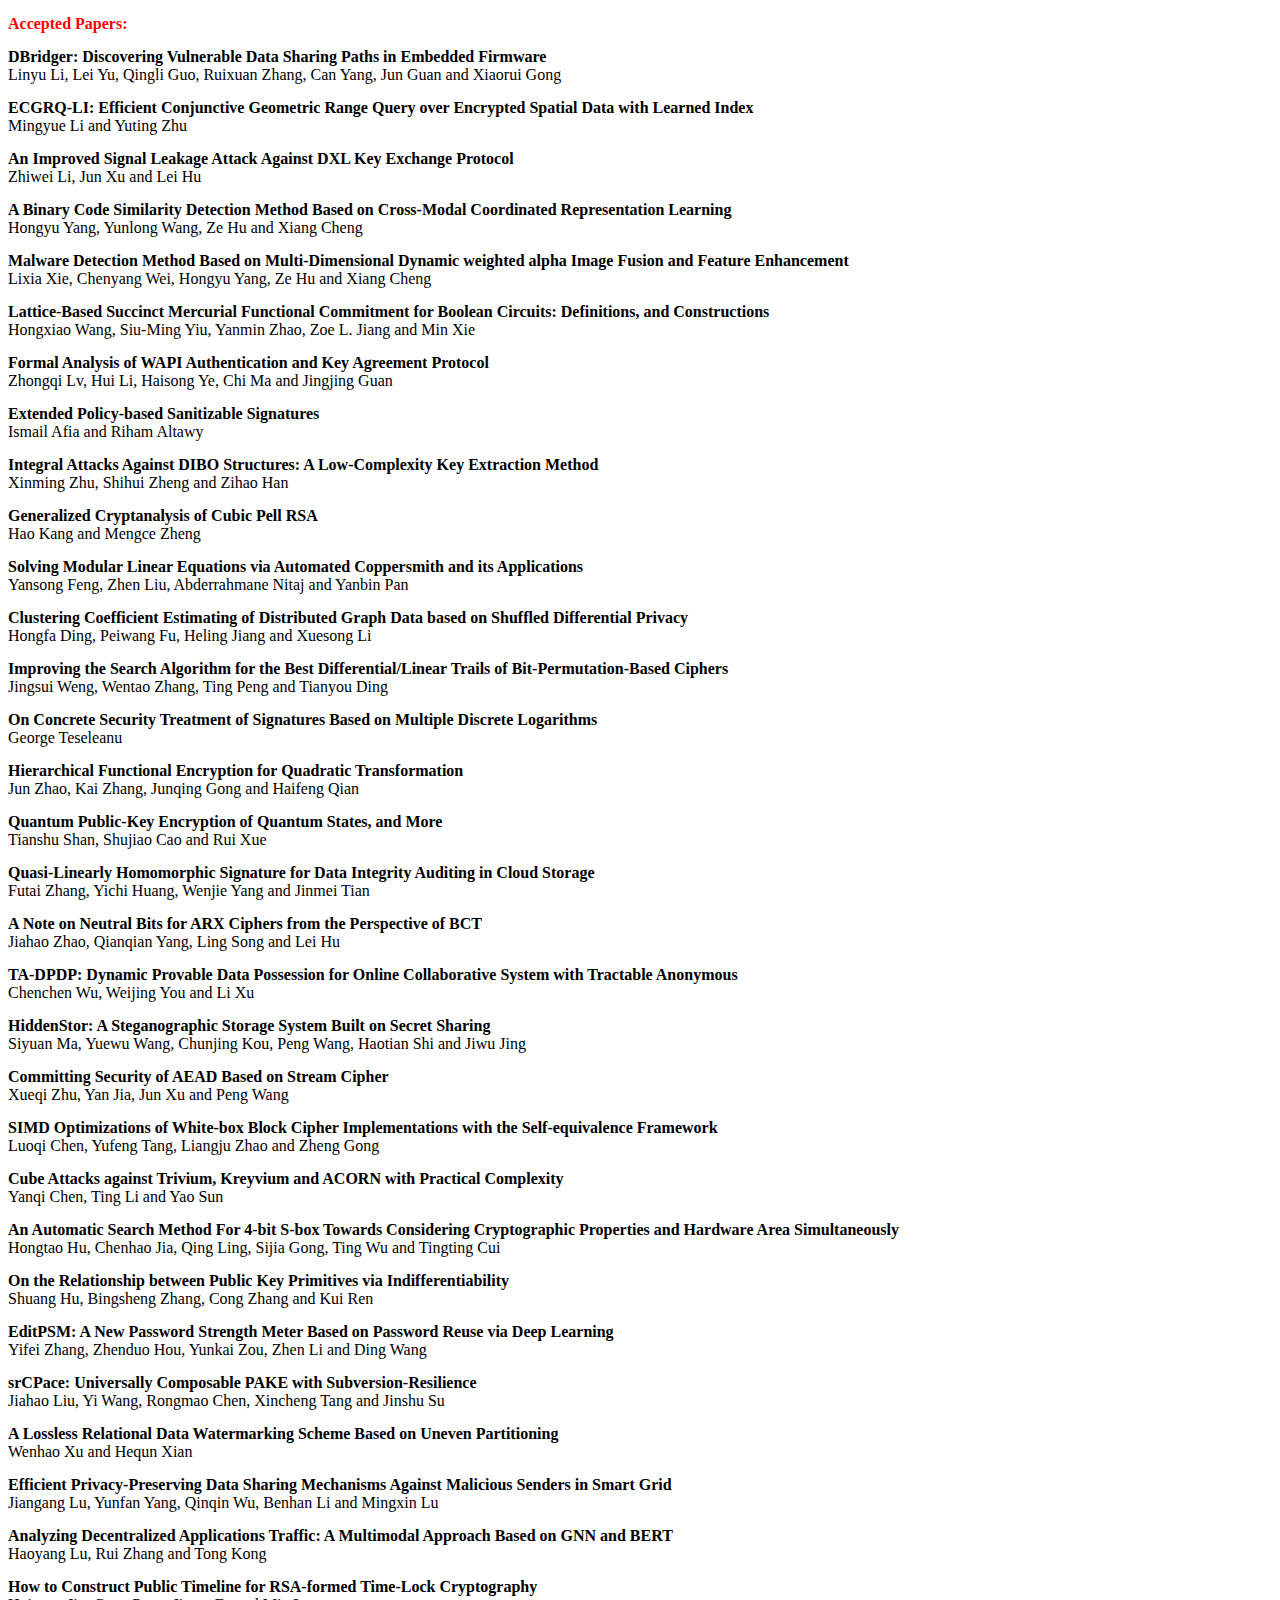
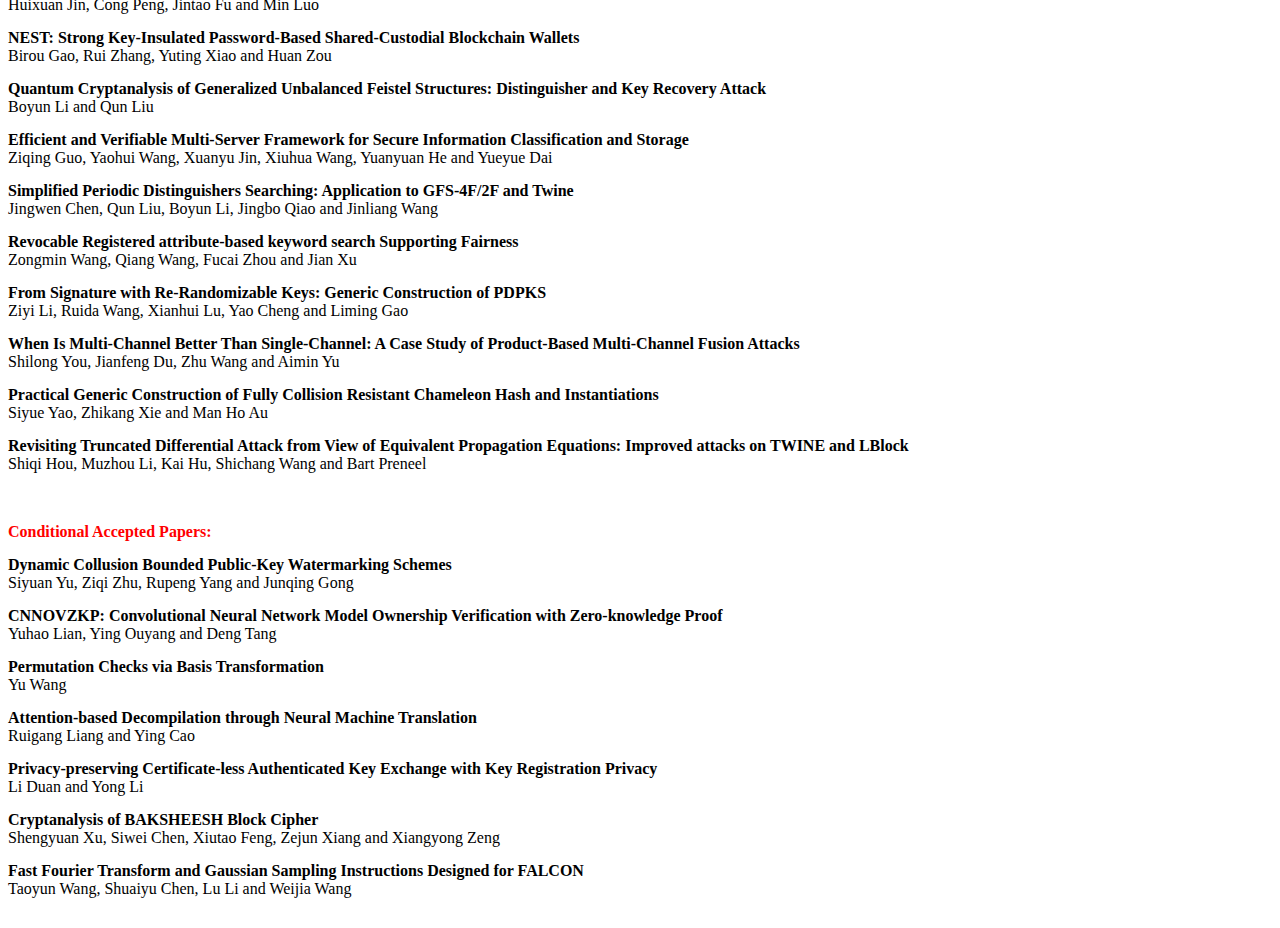
<file: acceptedPaper.html>
<!DOCTYPE html>
<html>
	<head>
		<meta charset="utf-8">
		<title>accepted paper</title>
		<style>
			.paperTitle{
				 font-weight: bold;
				 margin-top: 15px;
				 
			}
			.paperTop{
				margin-top: 50px;
			}
			
			body{
				margin-bottom: 30px;
			}
			div{
				font-size: 16px;
				-webkit-text-size-adjust: none;
			}
		</style>
	</head>
	<body >	
		<p hidden="hidden"><strong>The conference proceeding can be download at</strong> 
					<a href="https://link.springer.com/book/10.1007/978-3-031-20917-8." target="_blank" style="color: rgb(85, 0, 255);">
					https://link.springer.com/book/10.1007/978-3-031-20917-8.
				</a>
			    </p>
		<div class="paperTitle " style="color:red ">Accepted Papers:</div>
<div class="paperTitle">DBridger: Discovering Vulnerable Data Sharing Paths in Embedded Firmware</div>
<div>Linyu Li, Lei Yu, Qingli Guo, Ruixuan Zhang, Can Yang, Jun Guan and Xiaorui Gong</div>

<div class="paperTitle">ECGRQ-LI: Efficient Conjunctive Geometric Range Query over Encrypted Spatial Data with Learned Index</div>
<div>Mingyue Li and Yuting Zhu</div>

<div class="paperTitle">An Improved Signal Leakage Attack Against DXL Key Exchange Protocol</div>
<div>Zhiwei Li, Jun Xu and Lei Hu</div>

<div class="paperTitle">A Binary Code Similarity Detection Method Based on Cross-Modal Coordinated Representation Learning</div>
<div>Hongyu Yang, Yunlong Wang, Ze Hu and Xiang Cheng</div>

<div class="paperTitle">Malware Detection Method Based on Multi-Dimensional Dynamic weighted alpha Image Fusion and Feature Enhancement</div>
<div>Lixia Xie, Chenyang Wei, Hongyu Yang, Ze Hu and Xiang Cheng</div>

<div class="paperTitle">Lattice-Based Succinct Mercurial Functional Commitment for Boolean Circuits: Definitions, and Constructions</div>
<div>Hongxiao Wang, Siu-Ming Yiu, Yanmin Zhao, Zoe L. Jiang and Min Xie</div>

<div class="paperTitle">Formal Analysis of WAPI Authentication and Key Agreement Protocol</div>
<div>Zhongqi Lv, Hui Li, Haisong Ye, Chi Ma and Jingjing Guan</div>

<div class="paperTitle">Extended Policy-based Sanitizable Signatures</div>
<div>Ismail Afia and Riham Altawy</div>

<div class="paperTitle">Integral Attacks Against DIBO Structures: A Low-Complexity Key Extraction Method</div>
<div>Xinming Zhu, Shihui Zheng and Zihao Han</div>

<div class="paperTitle">Generalized Cryptanalysis of Cubic Pell RSA</div>
<div>Hao Kang and Mengce Zheng</div>

<div class="paperTitle">Solving Modular Linear Equations via Automated Coppersmith and its Applications</div>
<div>Yansong Feng, Zhen Liu, Abderrahmane Nitaj and Yanbin Pan</div>

<div class="paperTitle">Clustering Coefficient Estimating of Distributed Graph Data based on Shuffled Differential Privacy</div>
<div>Hongfa Ding, Peiwang Fu, Heling Jiang and Xuesong Li</div>

<div class="paperTitle">Improving the Search Algorithm for the Best Differential/Linear Trails of Bit-Permutation-Based Ciphers</div>
<div>Jingsui Weng, Wentao Zhang, Ting Peng and Tianyou Ding</div>

<div class="paperTitle">On Concrete Security Treatment of Signatures Based on Multiple Discrete Logarithms</div>
<div>George Teseleanu</div>

<div class="paperTitle">Hierarchical Functional Encryption for Quadratic Transformation</div>
<div>Jun Zhao, Kai Zhang, Junqing Gong and Haifeng Qian</div>

<div class="paperTitle">Quantum Public-Key Encryption of Quantum States, and More</div>
<div>Tianshu Shan, Shujiao Cao and Rui Xue</div>

<div class="paperTitle">Quasi-Linearly Homomorphic Signature for Data Integrity Auditing in Cloud Storage</div>
<div>Futai Zhang, Yichi Huang, Wenjie Yang and Jinmei Tian</div>

<div class="paperTitle">A Note on Neutral Bits for ARX Ciphers from the Perspective of BCT</div>
<div>Jiahao Zhao, Qianqian Yang, Ling Song and Lei Hu</div>

<div class="paperTitle">TA-DPDP: Dynamic Provable Data Possession for Online Collaborative System with Tractable Anonymous</div>
<div>Chenchen Wu, Weijing You and Li Xu</div>

<div class="paperTitle">HiddenStor: A Steganographic Storage System Built on Secret Sharing</div>
<div>Siyuan Ma, Yuewu Wang, Chunjing Kou, Peng Wang, Haotian Shi and Jiwu Jing</div>

<div class="paperTitle">Committing Security of AEAD Based on Stream Cipher</div>
<div>Xueqi Zhu, Yan Jia, Jun Xu and Peng Wang</div>

<div class="paperTitle">SIMD Optimizations of White-box Block Cipher Implementations with the Self-equivalence Framework</div>
<div>Luoqi Chen, Yufeng Tang, Liangju Zhao and Zheng Gong</div>

<div class="paperTitle">Cube Attacks against Trivium, Kreyvium and ACORN with Practical Complexity</div>
<div>Yanqi Chen, Ting Li and Yao Sun</div>

<div class="paperTitle">An Automatic Search Method For 4-bit S-box Towards Considering Cryptographic Properties and Hardware Area Simultaneously</div>
<div>Hongtao Hu, Chenhao Jia, Qing Ling, Sijia Gong, Ting Wu and Tingting Cui</div>

<div class="paperTitle">On the Relationship between Public Key Primitives via Indifferentiability</div>
<div>Shuang Hu, Bingsheng Zhang, Cong Zhang and Kui Ren</div>

<div class="paperTitle">EditPSM: A New Password Strength Meter Based on Password Reuse via Deep Learning</div>
<div>Yifei Zhang, Zhenduo Hou, Yunkai Zou, Zhen Li and Ding Wang</div>

<div class="paperTitle">srCPace: Universally Composable PAKE with  Subversion-Resilience</div>
<div>Jiahao Liu, Yi Wang, Rongmao Chen, Xincheng Tang and Jinshu Su</div>

<div class="paperTitle">A Lossless Relational Data Watermarking  Scheme Based on Uneven Partitioning</div>
<div>Wenhao Xu and Hequn Xian</div>

<div class="paperTitle">Efficient Privacy-Preserving Data Sharing Mechanisms Against Malicious Senders in Smart Grid</div>
<div>Jiangang Lu, Yunfan Yang, Qinqin Wu, Benhan Li and Mingxin Lu</div>

<div class="paperTitle">Analyzing Decentralized Applications Traffic: A Multimodal Approach Based on GNN and BERT</div>
<div>Haoyang Lu, Rui Zhang and Tong Kong</div>

<div class="paperTitle">How to Construct Public Timeline for RSA-formed Time-Lock Cryptography</div>
<div>Huixuan Jin, Cong Peng, Jintao Fu and Min Luo</div>

<div class="paperTitle">NEST: Strong Key-Insulated Password-Based Shared-Custodial Blockchain Wallets</div>
<div>Birou Gao, Rui Zhang, Yuting Xiao and Huan Zou</div>

<div class="paperTitle">Quantum Cryptanalysis of Generalized Unbalanced Feistel Structures: Distinguisher and Key Recovery Attack</div>
<div>Boyun Li and Qun Liu</div>

<div class="paperTitle">Efficient and Verifiable Multi-Server Framework for Secure Information Classification and Storage</div>
<div>Ziqing Guo, Yaohui Wang, Xuanyu Jin, Xiuhua Wang, Yuanyuan He and Yueyue Dai</div>

<div class="paperTitle">Simplified Periodic Distinguishers Searching: Application to GFS-4F/2F and Twine</div>
<div>Jingwen Chen, Qun Liu, Boyun Li, Jingbo Qiao and Jinliang Wang</div>

<div class="paperTitle">Revocable Registered attribute-based keyword search Supporting Fairness</div>
<div>Zongmin Wang, Qiang Wang, Fucai Zhou and Jian Xu</div>

<div class="paperTitle">From Signature with Re-Randomizable Keys: Generic Construction of PDPKS</div>
<div>Ziyi Li, Ruida Wang, Xianhui Lu, Yao Cheng and Liming Gao</div>

<div class="paperTitle">When Is Multi-Channel Better Than Single-Channel: A Case Study of Product-Based Multi-Channel Fusion Attacks</div>
<div>Shilong You, Jianfeng Du, Zhu Wang and Aimin Yu</div>

<div class="paperTitle">Practical Generic Construction of Fully Collision Resistant Chameleon Hash and Instantiations</div>
<div>Siyue Yao, Zhikang Xie and Man Ho Au</div>

<div class="paperTitle">Revisiting Truncated Differential Attack from View of Equivalent Propagation Equations: Improved attacks on TWINE and LBlock</div>
<div>Shiqi Hou, Muzhou Li, Kai Hu, Shichang Wang and Bart Preneel</div>




<div class="paperTitle paperTop" style="color:red ">Conditional Accepted Papers:</div>

<div class="paperTitle">Dynamic Collusion Bounded Public-Key Watermarking Schemes</div>
<div>Siyuan Yu, Ziqi Zhu, Rupeng Yang and Junqing Gong</div>

<div class="paperTitle">CNNOVZKP: Convolutional Neural Network Model Ownership Verification with Zero-knowledge Proof</div>
<div>Yuhao Lian, Ying Ouyang and Deng Tang</div>

<div class="paperTitle">Permutation Checks via Basis Transformation</div>
<div>Yu Wang</div>

<div class="paperTitle">Attention-based Decompilation through Neural Machine Translation</div>
<div>Ruigang Liang and Ying Cao</div>

<div class="paperTitle">Privacy-preserving Certificate-less Authenticated Key Exchange with Key Registration Privacy</div>
<div>Li Duan and Yong Li</div>

<div class="paperTitle">Cryptanalysis of BAKSHEESH Block Cipher</div>
<div>Shengyuan Xu, Siwei Chen, Xiutao Feng, Zejun Xiang and Xiangyong Zeng</div>

<div class="paperTitle">Fast Fourier Transform and Gaussian Sampling Instructions Designed for FALCON</div>
<div>Taoyun Wang, Shuaiyu Chen, Lu Li and Weijia Wang</div>


				


	</body>
</html>
</file>
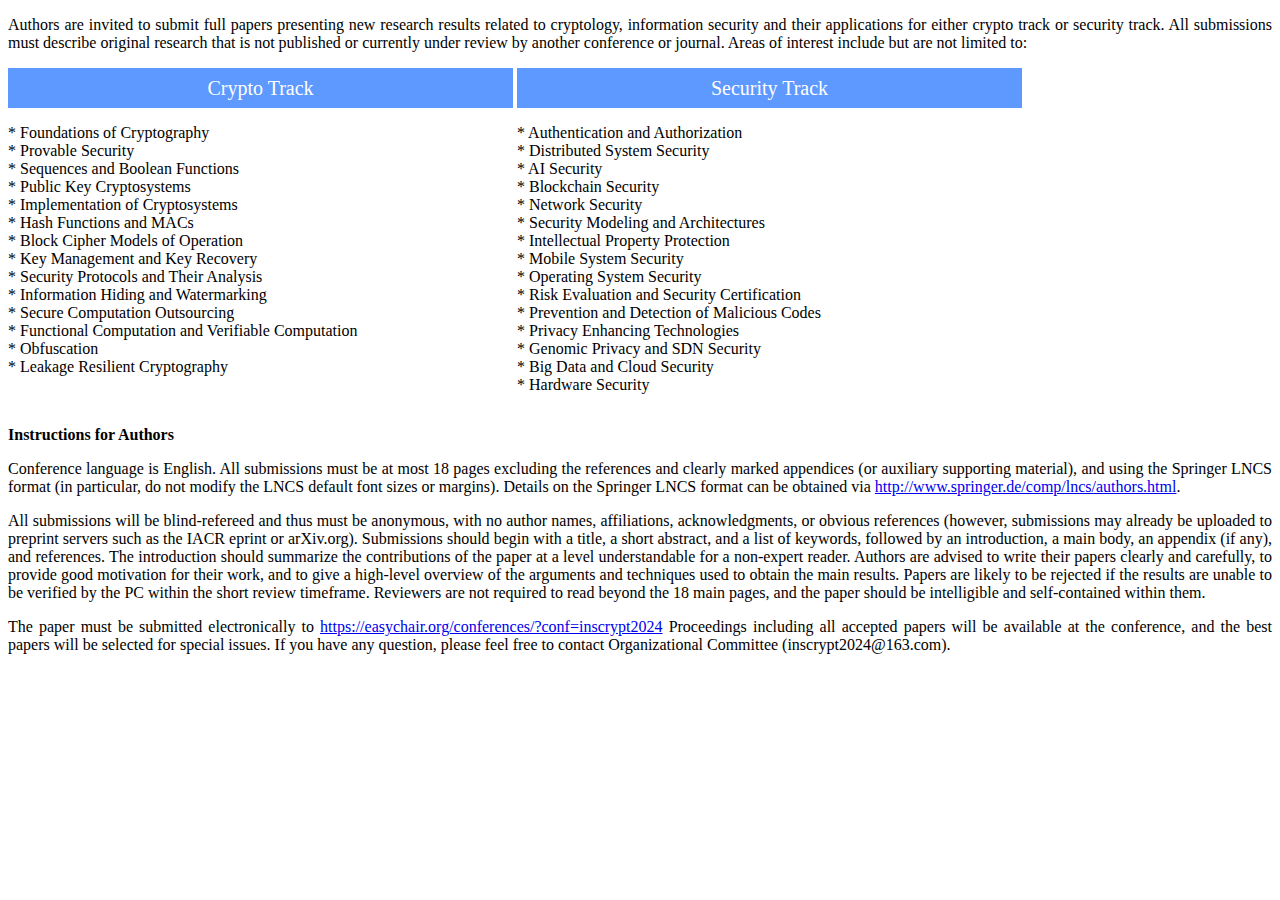
<file: callForPaper.html>
<!DOCTYPE html>
<html>
	<head>
		<meta charset="utf-8">
		<meta http-equiv="Content-Type" content="text/html; charset=UTF-8">
		<meta http-equiv="X-UA-Compatible" content="IE=8">
		<meta http-equiv="Expires" content="0">
		<meta http-equiv="Pragma" content="no-cache">
		<meta http-equiv="Cache-control" content="no-cache">
		<meta http-equiv="Cache" content="no-cache">
		<style>
			table {
				width: 100%;
				text-align: center;
			}
			
			table,  td {
				border: 1px solid black;
			}
			p{
				text-align: justify;
				text-justify: inter-ideograph;
			}
			.biaoti{
				width: 505px;
				height: 40px;
				background-color: rgba(0, 94, 255, 0.637);
				text-align: center;
				font-size: 20px;
				color: white;	
				line-height:40px
			}
		</style>
	</head>
	<body >
	<p>Authors are invited to submit full papers presenting new research results related to cryptology, 
		information security and their applications for either crypto track or security track. 
		All submissions must describe original research that is not published or currently
		 under review by another conference or journal. Areas of interest include but are not limited to:</p>
	<div>
		<div  style="display:inline-block ">
			<div class="biaoti" >Crypto Track</div>
			<p>
				* Foundations of Cryptography<br />
				* Provable Security<br />
				* Sequences and Boolean Functions<br />
				* Public Key Cryptosystems<br />
				* Implementation of Cryptosystems<br />
				* Hash Functions and MACs<br />
				* Block Cipher Models of Operation<br />
				* Key Management and Key Recovery<br />
				* Security Protocols and Their Analysis<br />
				* Information Hiding and Watermarking<br />
				* Secure Computation Outsourcing<br />
				* Functional Computation and Verifiable Computation<br />
				* Obfuscation<br />
				* Leakage Resilient Cryptography<br />
				<br/>
			</p>
		</div>
		<div  style="display:inline-block ">
			<div class="biaoti" >Security Track</div>
			<p >
				* Authentication and Authorization<br />
				* Distributed System Security<br />
				* AI Security<br />
				* Blockchain Security<br />
				* Network Security<br />
				* Security Modeling and Architectures<br />
				* Intellectual Property Protection<br />
				* Mobile System Security<br />
				* Operating System Security<br />
				* Risk Evaluation and Security Certification<br />
				* Prevention and Detection of Malicious Codes<br />
				* Privacy Enhancing Technologies<br />
				* Genomic Privacy and SDN Security<br />
				* Big Data and Cloud Security<br />
				* Hardware Security<br />
			</p>		
		</div>
	</div>

	
	<p><strong>Instructions for Authors</strong> </p>

	<p>
		Conference language is English. All submissions must be at most 18 pages excluding the references and clearly marked appendices (or auxiliary supporting material), 
		and using the Springer LNCS format (in particular, do not modify the LNCS default font sizes or margins). Details on the Springer LNCS format can be obtained via
		<a href="http://www.springer.de/comp/lncs/authors.html" target="_blank">http://www.springer.de/comp/lncs/authors.html</a>.
	</p>
	<p>
		All submissions will be blind-refereed and thus must be anonymous, with no author names, affiliations, acknowledgments, or obvious references (however, submissions may already be uploaded to preprint servers such as the IACR eprint or arXiv.org). 
		Submissions should begin with a title, a short abstract, and a list of keywords, followed by an introduction, a main body, an appendix (if any), and references. The introduction should summarize the contributions of the paper at a level understandable for a non-expert reader. 
		Authors are advised to write their papers clearly and carefully, to provide good motivation for their work, and to give a high-level overview of the arguments and techniques used to obtain the main results. 
		Papers are likely to be rejected if the results are unable to be verified by the PC within the short review timeframe. Reviewers are not required to read beyond the 18 main pages, and the paper should be intelligible and self-contained within them.
	</p>
<!-- 	<p><a href="https://easychair.org/conferences/?conf=inscrypt2023" target="_blank">https://easychair.org/conferences/?conf=inscrypt2023</a></p> -->
	
	<p>
		The paper must be submitted electronically to <a href="https://easychair.org/conferences/?conf=inscrypt2024" target="_blank">https://easychair.org/conferences/?conf=inscrypt2024</a>
		Proceedings including all accepted papers will be available at the conference, and the best papers will be selected for special issues. 
		If you have any question, please feel free to contact Organizational Committee (inscrypt2024@163.com).
	</p>	
	</body>
</html>
</file>
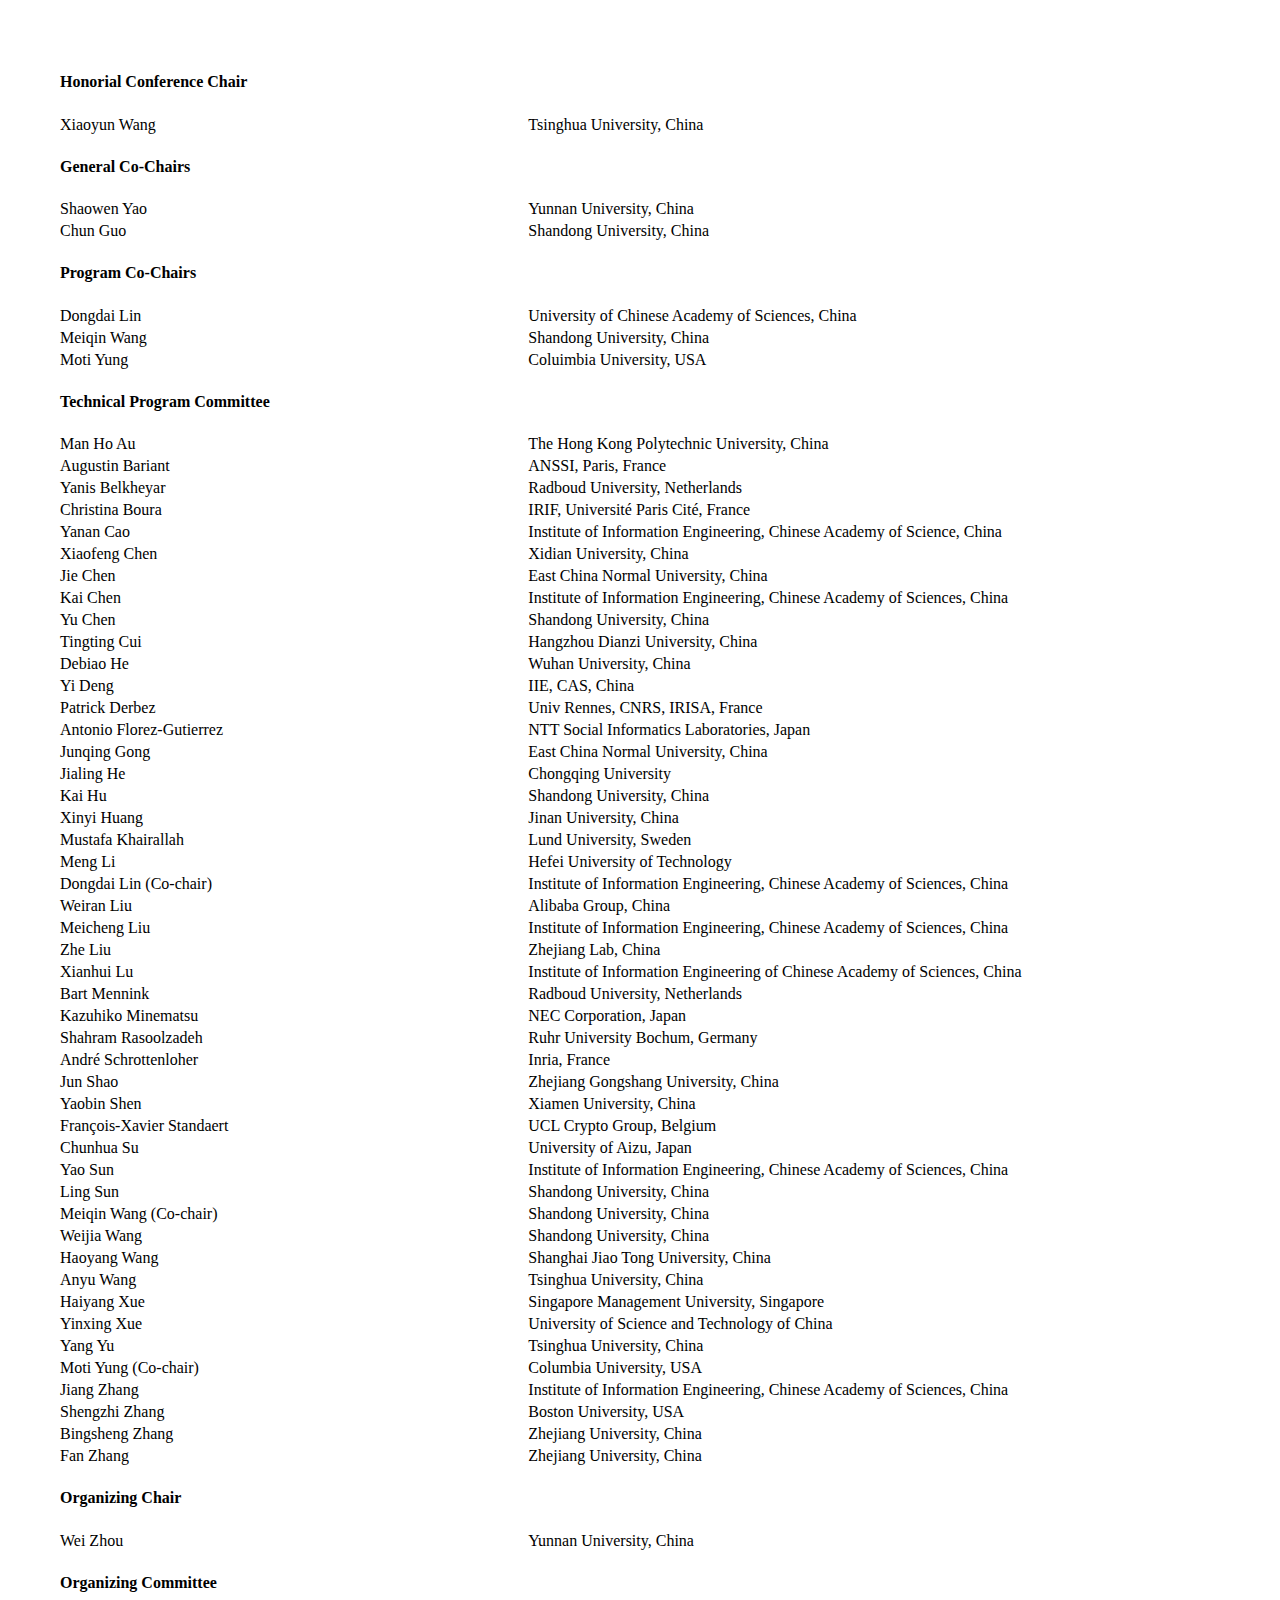
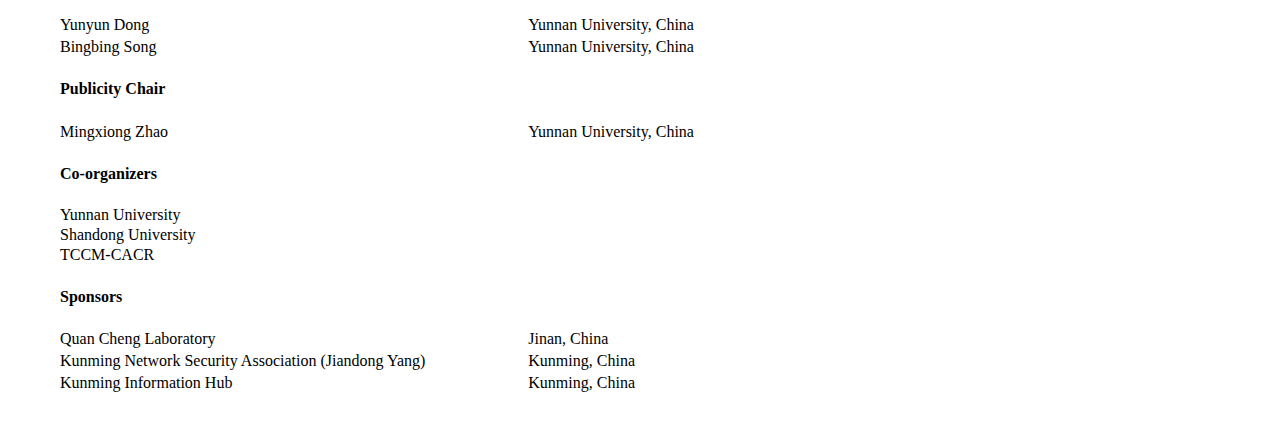
<file: committees.html>
<!DOCTYPE html>
<html>
	<head>
		<meta charset="utf-8">
		<meta http-equiv="Content-Type" content="text/html; charset=UTF-8">
		<meta http-equiv="X-UA-Compatible" content="IE=8">
		<meta http-equiv="Expires" content="0">
		<meta http-equiv="Pragma" content="no-cache">
		<meta http-equiv="Cache-control" content="no-cache">
		<meta http-equiv="Cache" content="no-cache">
		<style>
/* 			table {
				width: 100%;
				text-align: center;
			}

			table,
			td {
				border: 1px solid black;
			} */
			.tdName{
				padding: 0 100px 0 0;
			}
			table{
				margin: 50px auto 30px 50px;
			}
		</style>
	</head>
	<body  >

		<table>
			<tbody>
<!-- 				<tr>
					<td class = 'tdName'  colspan="2">
						<h4 colspan="2">Honorary Chair</h4>
					</td>
				</tr> -->

<!-- 				<tr>
					<td class = 'tdName'>Dongdai Lin</td>
					<td class = 'tdUniversity'>University of Chinese Academy of Sciences, China</td>
				</tr>
				<tr>
					<td class = 'tdName'>Guojin Ma</td>
					<td class = 'tdUniversity'>Hangzhou Dianzi University</td>
				</tr> -->
                  		                   
				<tr>
					<td class = 'tdName'  colspan="2">
						<h4 colspan="2">Honorial Conference Chair</h4>
					</td>
				</tr>
				<tr>
					<td class = 'tdName'>Xiaoyun Wang</td>
					<td class = 'tdUniversity'>Tsinghua University, China</td>
				</tr>



				<tr>
					<td class = 'tdName'  colspan="2">
						<h4 colspan="2">General Co-Chairs</h4>
					</td>
				</tr>
				<tr>
					<td class = 'tdName'>Shaowen Yao</td>
					<td class = 'tdUniversity'>Yunnan University, China</td>
				</tr>
				<tr>
					<td class = 'tdName'>Chun Guo</td>
					<td class = 'tdUniversity'>Shandong University, China</td>
				</tr>
				
<!-- 				<tr>
					<td class = 'tdName'>Zhidong Zhao</td>
					<td class = 'tdUniversity'>Hangzhou Dianzi University</td>
				</tr>
				<tr>
					<td class = 'tdName'>Zhe Liu</td>
					<td class = 'tdUniversity'>Zhejiang Lab, China</td>
				</tr> -->
				

				<tr>
					<td colspan="2" class = 'tdName'>
						<h4><strong>Program Co-Chairs</strong></h4>
					</td>
				</tr>
				<tr>
					<td class = 'tdName'>Dongdai Lin</td>
					<td class = 'tdUniversity'>University of Chinese Academy of Sciences, China</td>
				</tr>
				<tr>
					<td class = 'tdName'>Meiqin Wang</td>
					<td class = 'tdUniversity'>Shandong University, China</td>
				</tr>
				<tr>
					<td class = 'tdName'>Moti Yung</td>
					<td class = 'tdUniversity'>Coluimbia University, USA</td>
				</tr>

				
<!-- 				<tr>
					<td class = 'tdName'>Moti Yung</td>
					<td class = 'tdUniversity'>Coluimbia University, America</td>
				</tr>
				<tr>
					<td class = 'tdName'>Chunpeng Ge</td>
					<td class = 'tdUniversity'>Shandong University, China</td>
				</tr> -->
				
				
				<tr>
					<td colspan="2" class = 'tdName'>
					<h4><strong>Technical Program Committee</strong> </h4></td>
				</tr>
				<tr>
					<td class = 'tdName'>Man Ho Au</td>
					<td class = 'tdUniversity'>The Hong Kong Polytechnic University, China</td>
				</tr>
				<tr>
					<td class = 'tdName'>Augustin Bariant</td>
					<td class = 'tdUniversity'>ANSSI, Paris, France</td>
				</tr>
				<tr>
					<td class = 'tdName'>Yanis Belkheyar</td>
					<td class = 'tdUniversity'>Radboud University, Netherlands</td>
				</tr>
				<tr>
					<td class = 'tdName'>Christina Boura</td>
					<td class = 'tdUniversity'>IRIF, Universit&#233; Paris Cit&#233;, France</td>
				</tr>

				<tr>
					<td class = 'tdName'>Yanan Cao</td>
					<td class = 'tdUniversity'>Institute of Information Engineering, Chinese Academy of Science, China</td>
				</tr>
				<tr>
					<td class = 'tdName'>Xiaofeng Chen</td>
					<td class = 'tdUniversity'>Xidian University, China</td>
				</tr>

				<tr>
					<td class = 'tdName'>Jie Chen</td>
					<td class = 'tdUniversity'>East China Normal University, China</td>
				</tr>
				<tr>
					<td class = 'tdName'>Kai Chen</td>
					<td class = 'tdUniversity'>Institute of Information Engineering, Chinese Academy of Sciences, China</td>
				</tr>
				<tr>
					<td class = 'tdName'>Yu Chen</td>
					<td class = 'tdUniversity'>Shandong University, China</td>
				</tr>
				<tr>
					<td class = 'tdName'>Tingting Cui</td>
					<td class = 'tdUniversity'>Hangzhou Dianzi University, China</td>
				</tr>


				<tr>
					<td class = 'tdName'>Debiao He</td>
					<td class = 'tdUniversity'>Wuhan University, China</td>
				</tr>
				<tr>
					<td class = 'tdName'>Yi Deng</td>
					<td class = 'tdUniversity'>IIE, CAS, China</td>
				</tr>
				<tr>
					<td class = 'tdName'>Patrick Derbez</td>
					<td class = 'tdUniversity'>Univ Rennes, CNRS, IRISA, France</td>
				</tr>

				<tr>
					<td class = 'tdName'>Antonio Florez-Gutierrez</td>
					<td class = 'tdUniversity'>NTT Social Informatics Laboratories, Japan</td>
				</tr>
				<tr>
					<td class = 'tdName'>Junqing Gong</td>
					<td class = 'tdUniversity'>East China Normal University, China</td>
				</tr>


				<tr>
					<td class = 'tdName'>Jialing He</td>
					<td class = 'tdUniversity'>Chongqing University</td>
				</tr>
				<tr>
					<td class = 'tdName'>Kai Hu</td>
					<td class = 'tdUniversity'>Shandong University, China</td>
				</tr>
				<tr>
					<td class = 'tdName'>Xinyi Huang</td>
					<td class = 'tdUniversity'>Jinan University, China</td>
				</tr>

				<tr>
					<td class = 'tdName'>Mustafa Khairallah</td>
					<td class = 'tdUniversity'>Lund University, Sweden</td>
				</tr>
				<tr>
					<td class = 'tdName'>Meng Li</td>
					<td class = 'tdUniversity'>Hefei University of Technology</td>
				</tr>

				<tr>
					<td class = 'tdName'>Dongdai Lin (Co-chair)</td>
					<td class = 'tdUniversity'>Institute of Information Engineering, Chinese Academy of Sciences, China</td>
				</tr>


				<tr>
					<td class = 'tdName'>Weiran Liu</td>
					<td class = 'tdUniversity'>Alibaba Group, China</td>
				</tr>
				<tr>
					<td class = 'tdName'>Meicheng Liu</td>
					<td class = 'tdUniversity'>Institute of Information Engineering, Chinese Academy of Sciences, China</td>
				</tr>


				<tr>
					<td class = 'tdName'>Zhe Liu</td>
					<td class = 'tdUniversity'>Zhejiang Lab, China</td>
				</tr>
				<tr>
					<td class = 'tdName'>Xianhui Lu</td>
					<td class = 'tdUniversity'>Institute of Information Engineering of Chinese Academy of Sciences, China</td>
				</tr>

				<tr>
					<td class = 'tdName'>Bart Mennink</td>
					<td class = 'tdUniversity'>Radboud University, Netherlands</td>
				</tr>
				<tr>
					<td class = 'tdName'>Kazuhiko Minematsu</td>
					<td class = 'tdUniversity'>NEC Corporation, Japan</td>
				</tr>

				<tr>
					<td class = 'tdName'>Shahram Rasoolzadeh</td>
					<td class = 'tdUniversity'>Ruhr University Bochum, Germany</td>
				</tr>
				<tr>
					<td class = 'tdName'>Andr&#233; Schrottenloher</td>
					<td class = 'tdUniversity'>Inria, France</td>
				</tr>

				<tr>
					<td class = 'tdName'>Jun Shao</td>
					<td class = 'tdUniversity'>Zhejiang Gongshang University, China</td>
				</tr>
				<tr>
					<td class = 'tdName'>Yaobin Shen</td>
					<td class = 'tdUniversity'>Xiamen University, China</td>
				</tr>


				<tr>
					<td class = 'tdName'>Fran&#231;ois-Xavier Standaert</td>
					<td class = 'tdUniversity'>UCL Crypto Group, Belgium</td>
				</tr>
				<tr>
					<td class = 'tdName'>Chunhua Su</td>
					<td class = 'tdUniversity'>University of Aizu, Japan</td>
				</tr>
				<tr>
					<td class = 'tdName'>Yao Sun</td>
					<td class = 'tdUniversity'>Institute of Information Engineering, Chinese Academy of Sciences, China</td>
				</tr>


				<tr>
					<td class = 'tdName'>Ling Sun</td>
					<td class = 'tdUniversity'>Shandong University, China</td>
				</tr>
				<tr>
					<td class = 'tdName'>Meiqin Wang (Co-chair)</td>
					<td class = 'tdUniversity'>Shandong University, China</td>
				</tr>

				
				<tr>
					<td class = 'tdName'>Weijia Wang</td>
					<td class = 'tdUniversity'>Shandong University, China</td>
				</tr>
				<tr>
					<td class = 'tdName'>Haoyang Wang</td>
					<td class = 'tdUniversity'>Shanghai Jiao Tong University, China</td>
				</tr>

				<tr>
					<td class = 'tdName'>Anyu Wang</td>
					<td class = 'tdUniversity'>Tsinghua University, China</td>
				</tr>
				<tr>
					<td class = 'tdName'>Haiyang Xue</td>
					<td class = 'tdUniversity'>Singapore Management University, Singapore</td>
				</tr>
				<tr>
					<td class = 'tdName'>Yinxing Xue</td>
					<td class = 'tdUniversity'>University of Science and Technology of China</td>
				</tr>

				<tr>
					<td class = 'tdName'>Yang Yu</td>
					<td class = 'tdUniversity'>Tsinghua University, China</td>
				</tr>
				<tr>
					<td class = 'tdName'>Moti Yung (Co-chair)</td>
					<td class = 'tdUniversity'>Columbia University, USA</td>
				</tr>
				<tr>
					<td class = 'tdName'>Jiang Zhang</td>
					<td class = 'tdUniversity'>Institute of Information Engineering, Chinese Academy of Sciences, China</td>
				</tr>
				<tr>
					<td class = 'tdName'>Shengzhi Zhang</td>
					<td class = 'tdUniversity'>Boston University, USA</td>
				</tr>
				<tr>
					<td class = 'tdName'>Bingsheng Zhang</td>
					<td class = 'tdUniversity'>Zhejiang University, China</td>
				</tr>
				<tr>
					<td class = 'tdName'>Fan Zhang</td>
					<td class = 'tdUniversity'>Zhejiang University, China</td>
				</tr>
				

<!-- 				<tr>
<td class = 'tdName'>Junqing Gong</td>
<td class = 'tdUniversity'>East China Normal University</td>
</tr>
<tr>
<td class = 'tdName'>Long Yuan</td>
<td class = 'tdUniversity'>Nanjing University of Science and Technology</td>
</tr>
<tr>
<td class = 'tdName'>Jianchang Lai</td>
<td class = 'tdUniversity'>Southeast University</td>
</tr> -->
				<tr>
					<td colspan="2" class = 'tdName'>
					<h4><strong>Organizing Chair</strong> </h4></td>
				</tr>
				<tr>
					<td class = 'tdName'>Wei Zhou</td>
					<td class = 'tdUniversity'>Yunnan University, China</td>
				</tr>

				<tr>
					<td colspan="2" class = 'tdName'>
					<h4><strong>Organizing Committee</strong> </h4></td>
				</tr>
				<tr>
					<td class = 'tdName'>Yunyun Dong</td>
					<td class = 'tdUniversity'>Yunnan University, China</td>
				</tr>
				<tr>
					<td class = 'tdName'>Bingbing Song</td>
					<td class = 'tdUniversity'>Yunnan University, China</td>
				</tr>

	
				<tr>
					<td colspan="2" class = 'tdName'>
					<h4><strong>Publicity Chair</strong> </h4></td>
				</tr>
				<tr>
					<td class = 'tdName'>Mingxiong Zhao</td>
					<td class = 'tdUniversity'>Yunnan University, China</td>
				</tr>

				<tr>
					<td colspan="2" class = 'tdName'>
					<h4><strong>Co-organizers</strong> </h4></td>
				</tr>
				<tr>
					<td class = 'tdName'>Yunnan University</td>
				</tr>

				<tr>
					<td class = 'tdName'>Shandong University</td>
				</tr>
				<tr>
					<td class = 'tdName'>TCCM-CACR</td>
				</tr>

				<tr>
					<td colspan="2" class = 'tdName'>
					<h4><strong>Sponsors</strong> </h4></td>
				</tr>
				<tr>
					<td class = 'tdName'>Quan Cheng Laboratory</td>
					<td class = 'tdLocation'>Jinan, China</td>
				</tr>
				<tr>
					<td class = 'tdName'>Kunming Network Security Association (Jiandong Yang)</td>
					<td class = 'tdLocation'>Kunming, China</td>
				</tr>
				<tr>
					<td class = 'tdName'>Kunming Information Hub</td>
					<td class = 'tdLocation'>Kunming, China</td>
				</tr>
<!-- 				<tr>
					<td class = 'tdName'>Chuan Ma</td>
					<td class = 'tdUniversity'>Zhejiang Lab, China</td>
				</tr>
				<tr>
					<td class = 'tdName'>Weizhi Meng</td>
					<td class = 'tdUniversity'>Technical University of Denmark</td>
				</tr> -->
			</tbody>
		</table>
	</body>
</html>
</file>
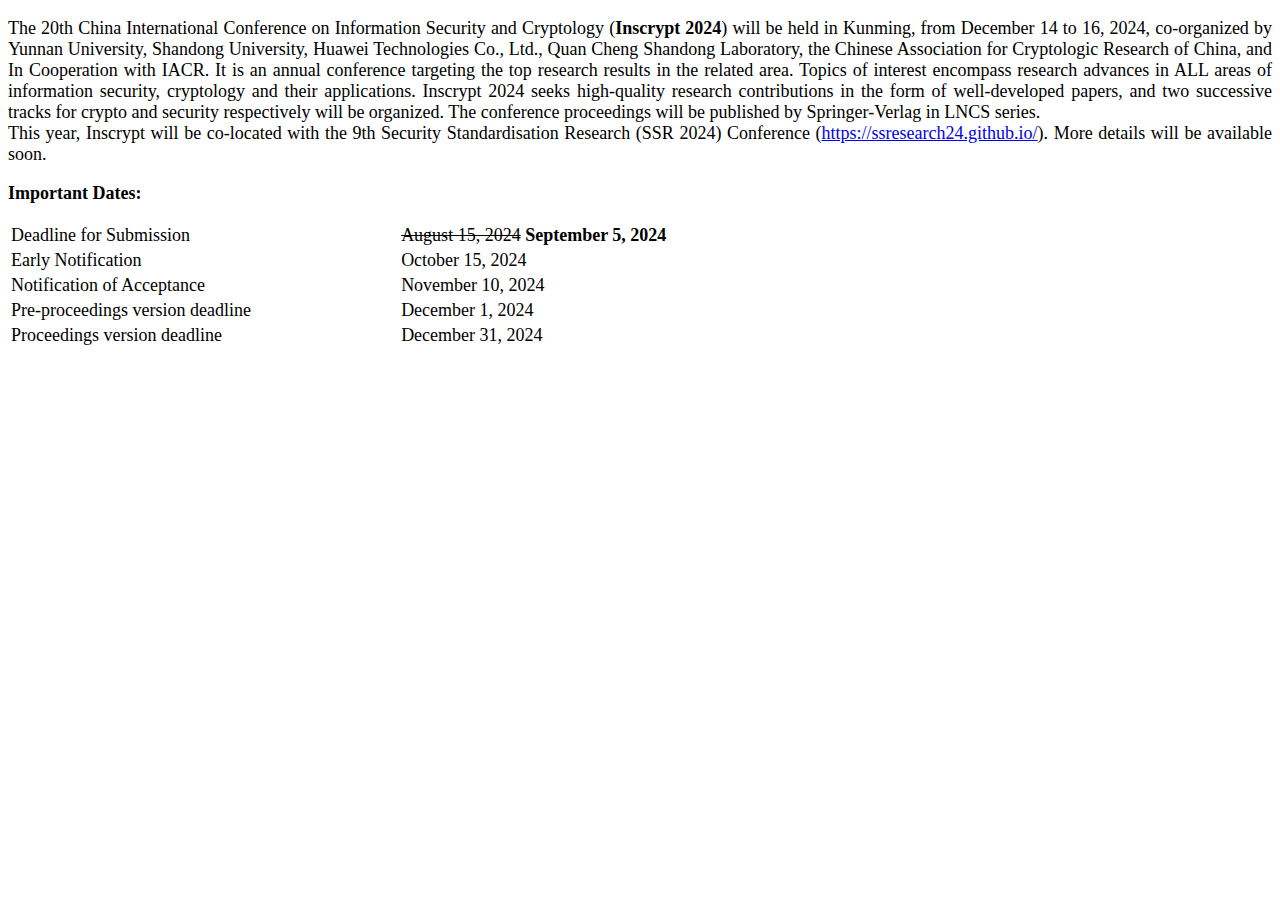
<file: home.html>
<!DOCTYPE html>
<html>
	<head>
		<meta charset="utf-8">
		<meta http-equiv="Content-Type" content="text/html; charset=UTF-8">
		<meta http-equiv="X-UA-Compatible" content="IE=8">
		<meta http-equiv="Expires" content="0">
		<meta http-equiv="Pragma" content="no-cache">
		<meta http-equiv="Cache-control" content="no-cache">
		<meta http-equiv="Cache" content="no-cache">
		<script>
		     // 计算页面的实际高度，iframe自适应会用到
		//      function  calcPageHeight(doc) {
		//          var  cHeight = Math.max(doc.body.clientHeight, doc.documentElement.clientHeight)
		//          var  sHeight = Math.max(doc.body.scrollHeight, doc.documentElement.scrollHeight)
		//          var  height  = Math.max(cHeight, sHeight)
		//          return  height
		//      }
		//      window.onload =  function () {
		//          var  height = calcPageHeight(document)
		//          parent.document.getElementById( 'homeIframe' ).style.height = height +  'px'     
		//      }
		</script>
		<style>
			p{
				text-align: justify;
				text-justify: inter-ideograph;
			}
		</style>

	</head>
		<body >
		<p style = 'font-size: 18px'>The 20th China International Conference on Information Security and Cryptology (<b>Inscrypt 2024</b>) will be held in Kunming, from December 14 to 16, 2024, co-organized by Yunnan University, Shandong University, Huawei Technologies Co., Ltd., Quan Cheng Shandong Laboratory, the Chinese Association for Cryptologic Research of China, and In Cooperation with IACR. It is an annual conference targeting the top research results in the related area. Topics of interest encompass research advances in ALL areas of information security, cryptology and their applications. Inscrypt 2024 seeks high-quality research contributions in the form of well-developed papers, and two successive tracks for crypto and security respectively will be organized. The conference proceedings will be published by Springer-Verlag in LNCS series. <br />


		This year, Inscrypt will be co-located with the 9th Security Standardisation Research (SSR 2024) Conference (<a href="https://ssresearch24.github.io/" target="_blank">https://ssresearch24.github.io/</a>). More details will be available soon.
<!-- 		</br>The whole proceeding can be accessed via the following links: </br>
		<a href="https://link.springer.com/book/10.1007/978-981-97-0942-7" target="_blank">https://link.springer.com/book/10.1007/978-981-97-0942-7</a></br>
		<a href="https://link.springer.com/book/10.1007/978-981-97-0945-8" target="_blank">https://link.springer.com/book/10.1007/978-981-97-0945-8</a> -->
		</p>
		
		

		<p style = 'font-size: 18px'><strong>Important Dates:</strong> </font>  </p>
		<table style = 'font-size: 18px' width="825px">
		<tr>
			<td width="225px">Deadline for Submission</td>
		          <td width="250px"><del>August 15, 2024</del>
				  <strong>September 5, 2024</strong>
				  </td>
		          	
		</tr>
		<tr>
			<td>Early Notification</td>
		          <td> October 15, 2024</td>
		         
		</tr>
		<tr>
			<td>Notification of Acceptance</td>
			<td>November 10, 2024</td>
		</tr>
		<tr>
			<td>Pre-proceedings version deadline</td>
		          <td>December 1, 2024</td>
		</tr>
		<tr>
			<td>Proceedings version deadline</td>
		          <td>December 31, 2024</td>
		</tr>
		</table>
	</body>
</html>
</file>
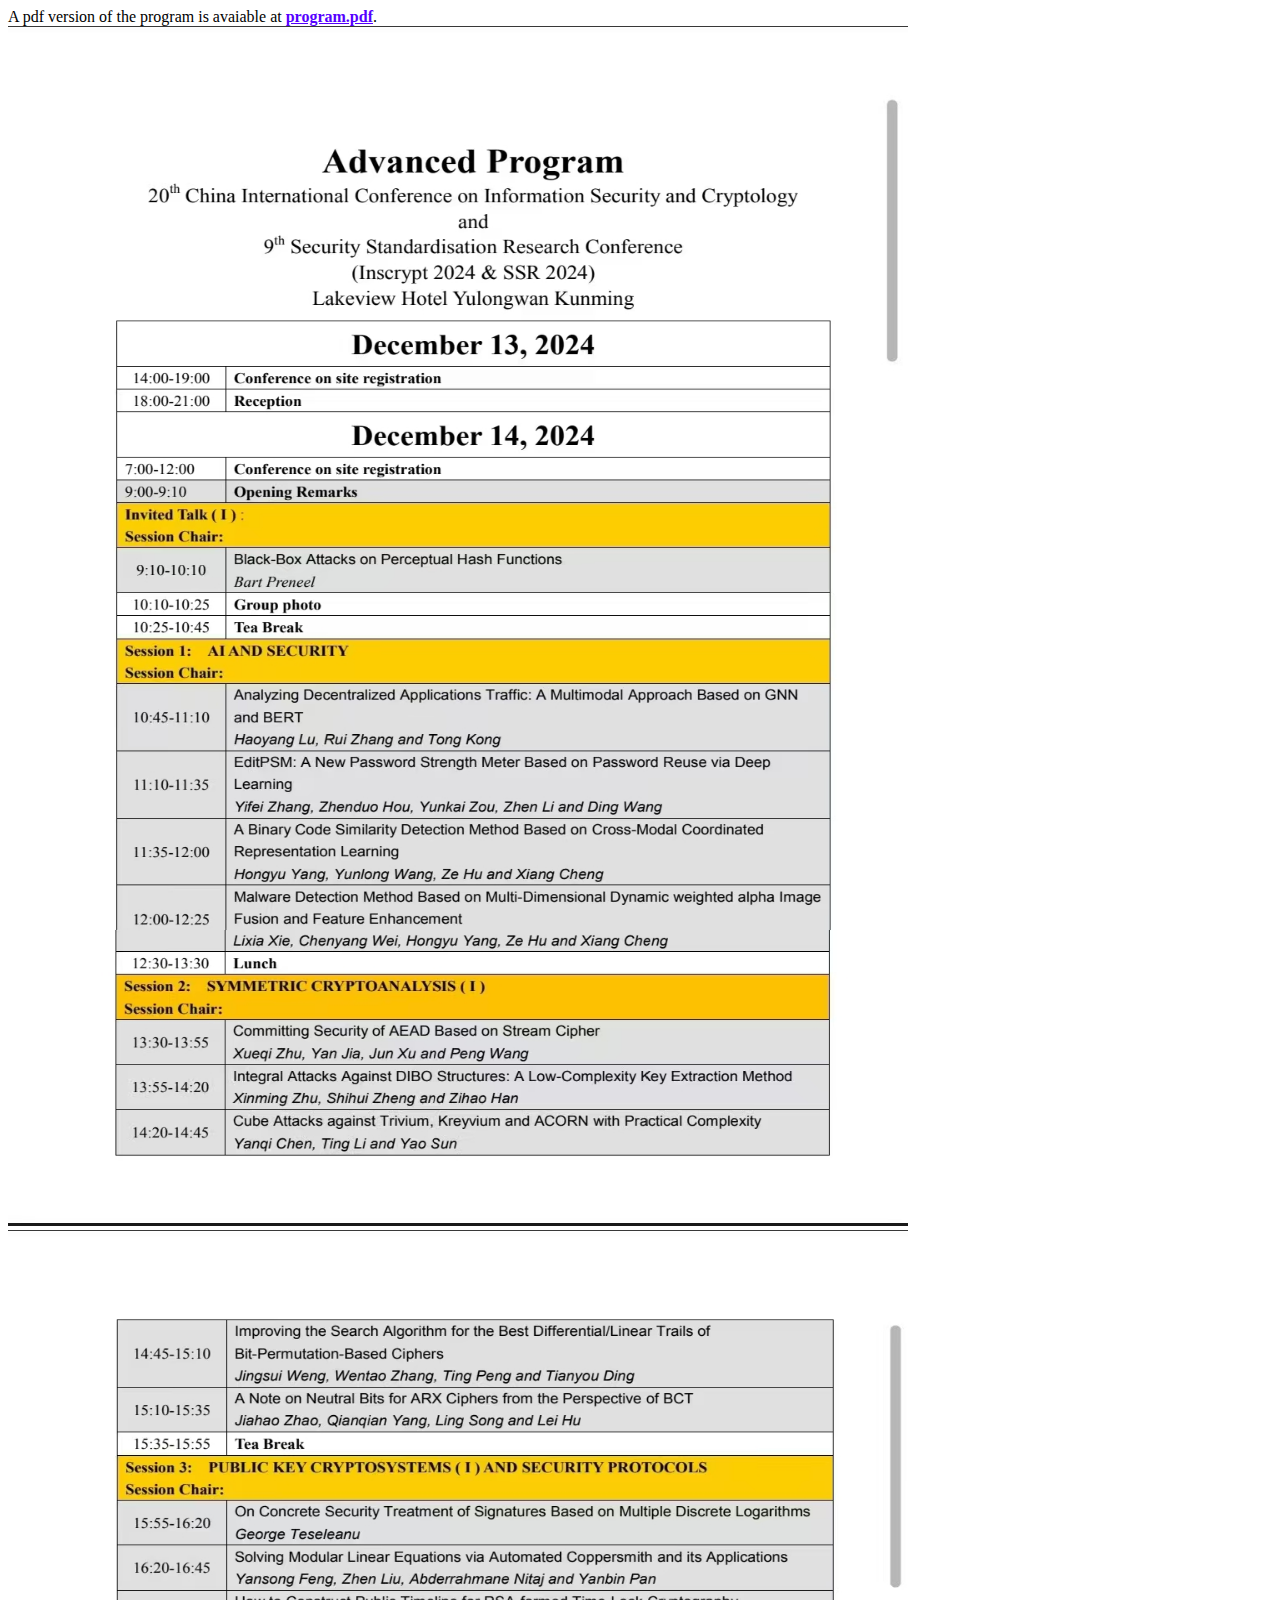
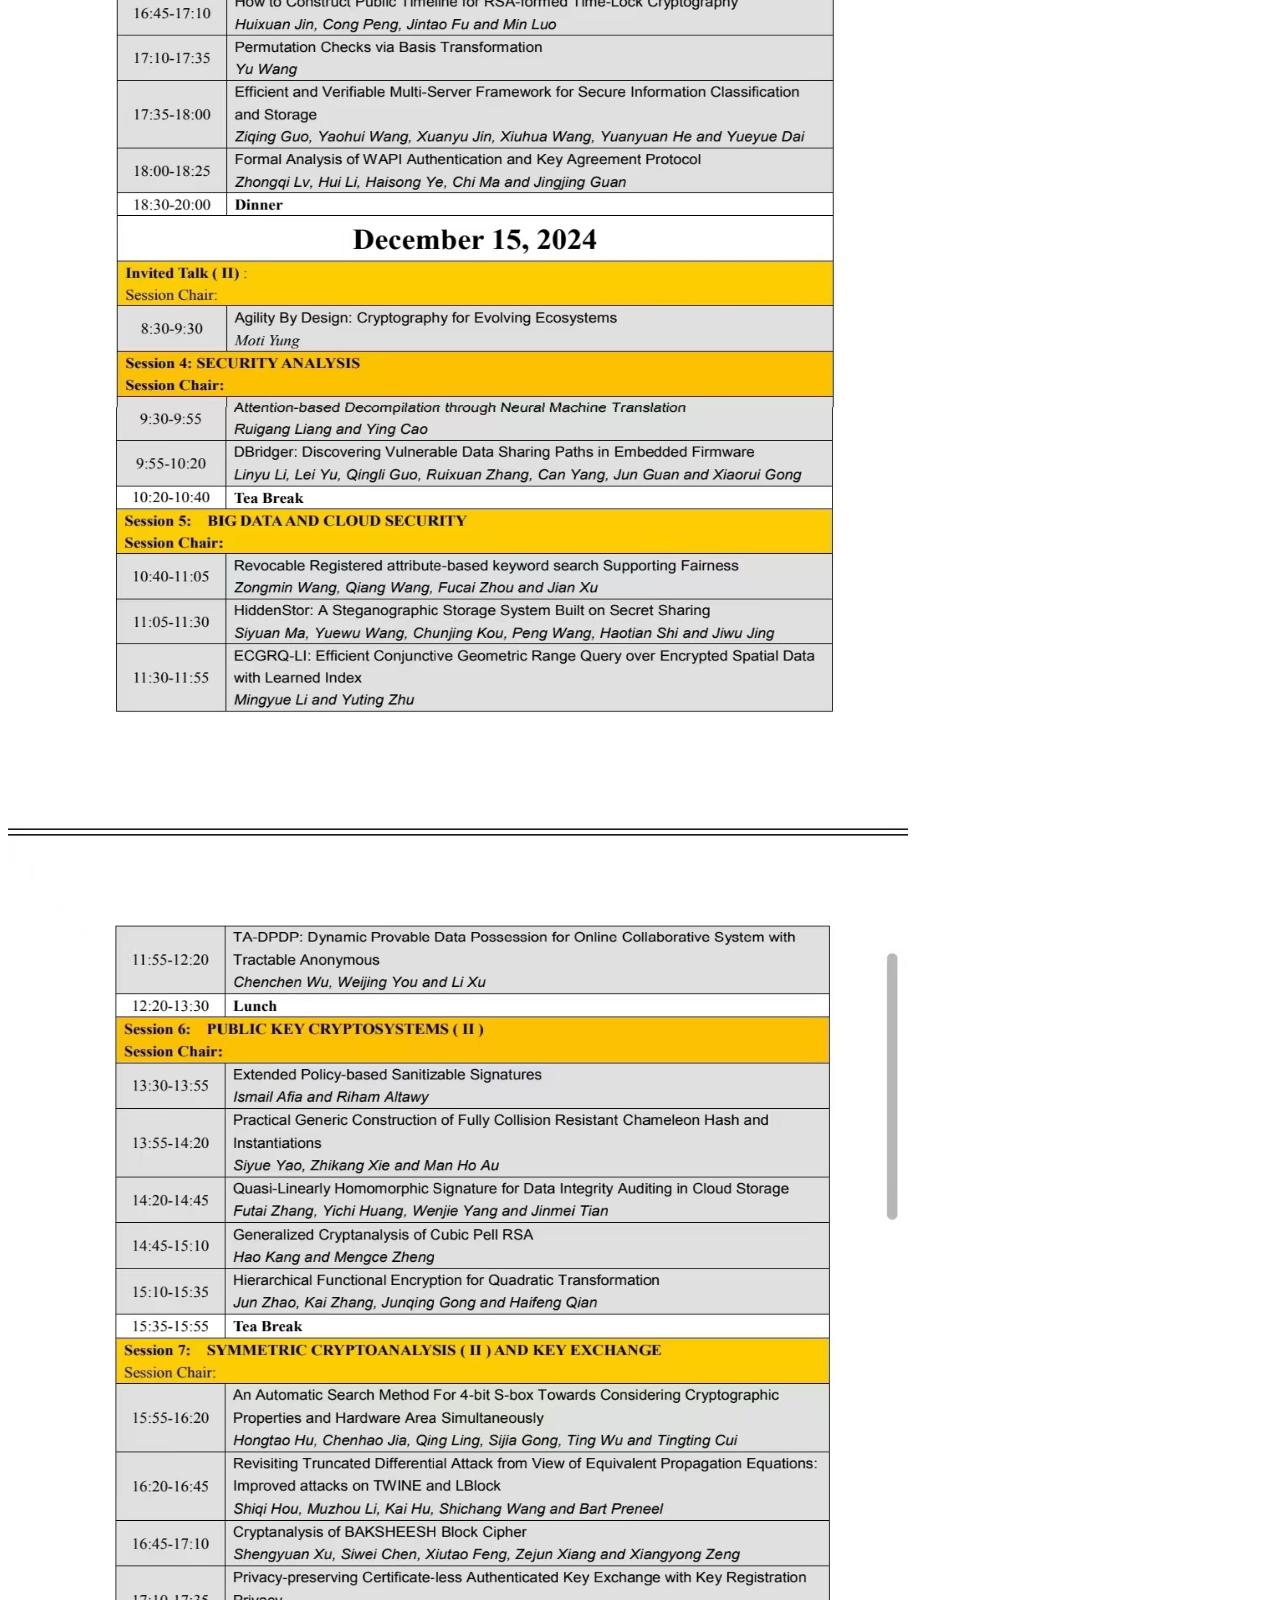
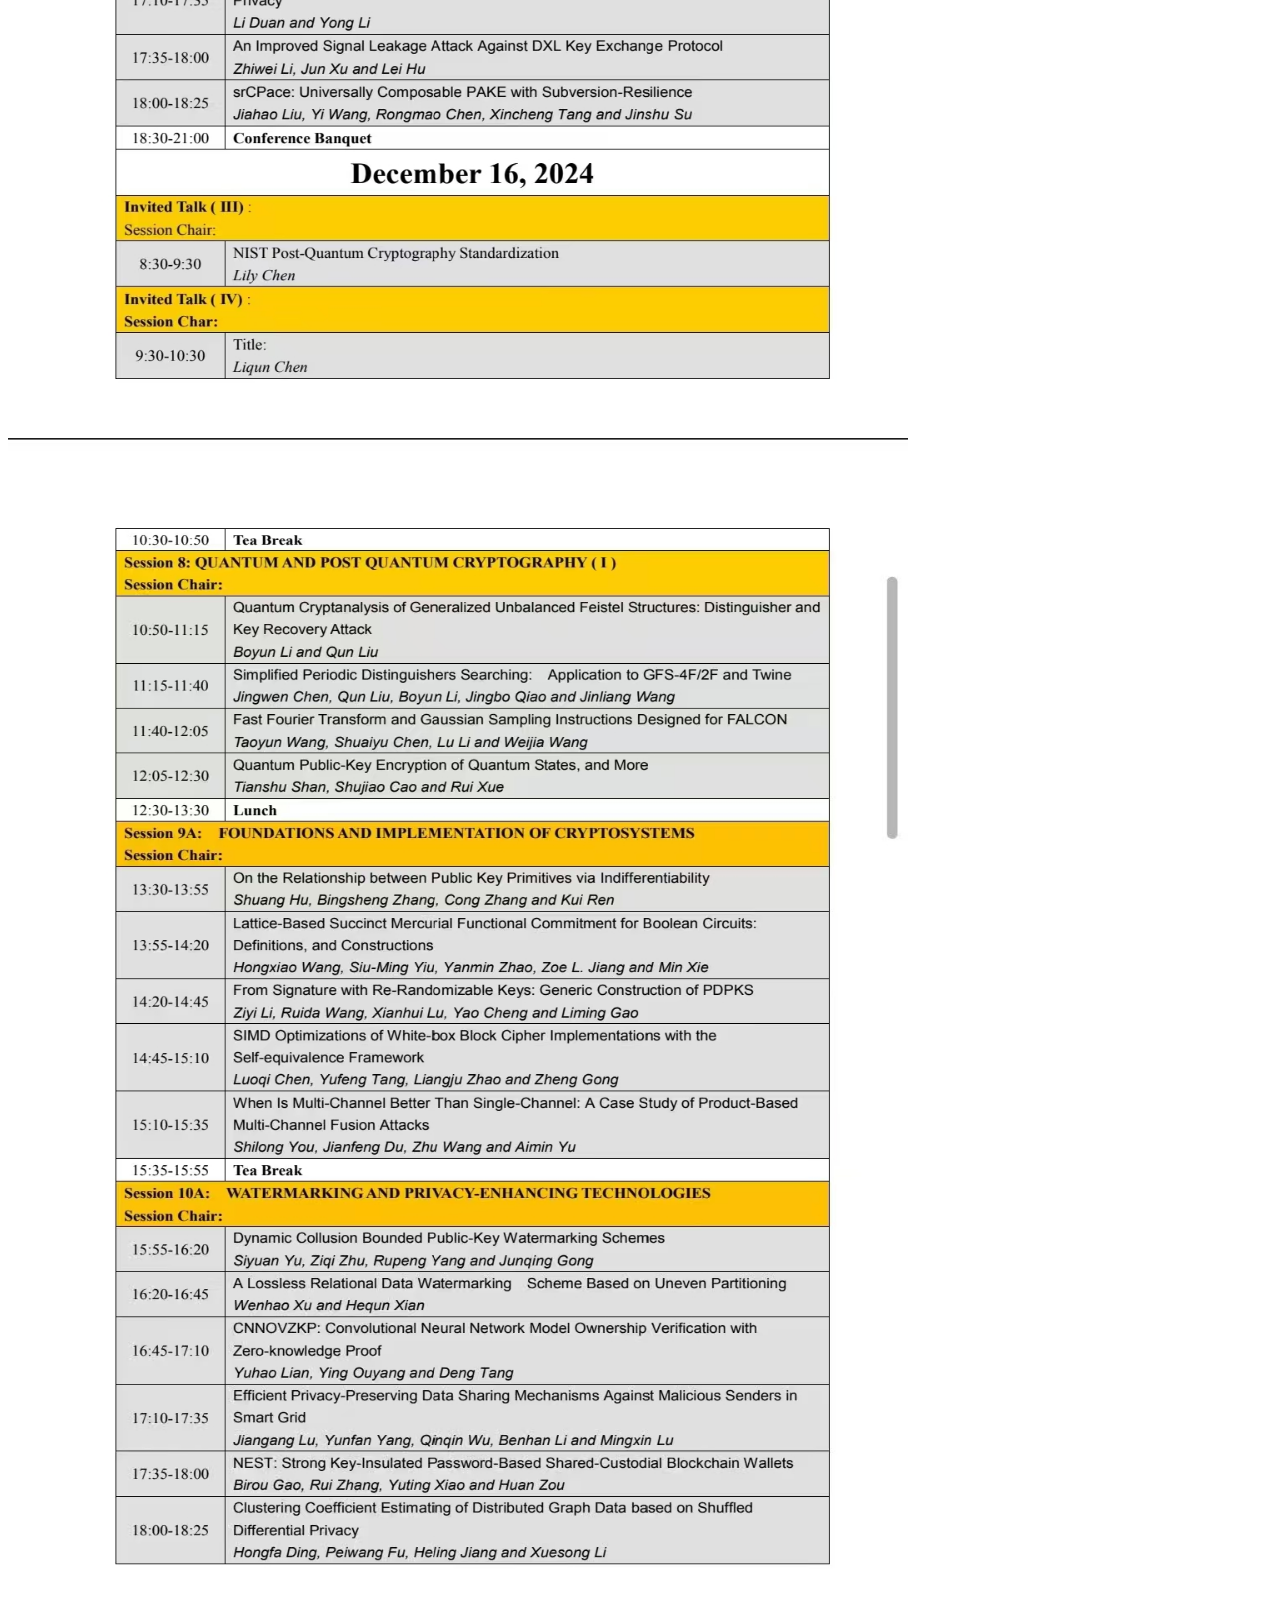
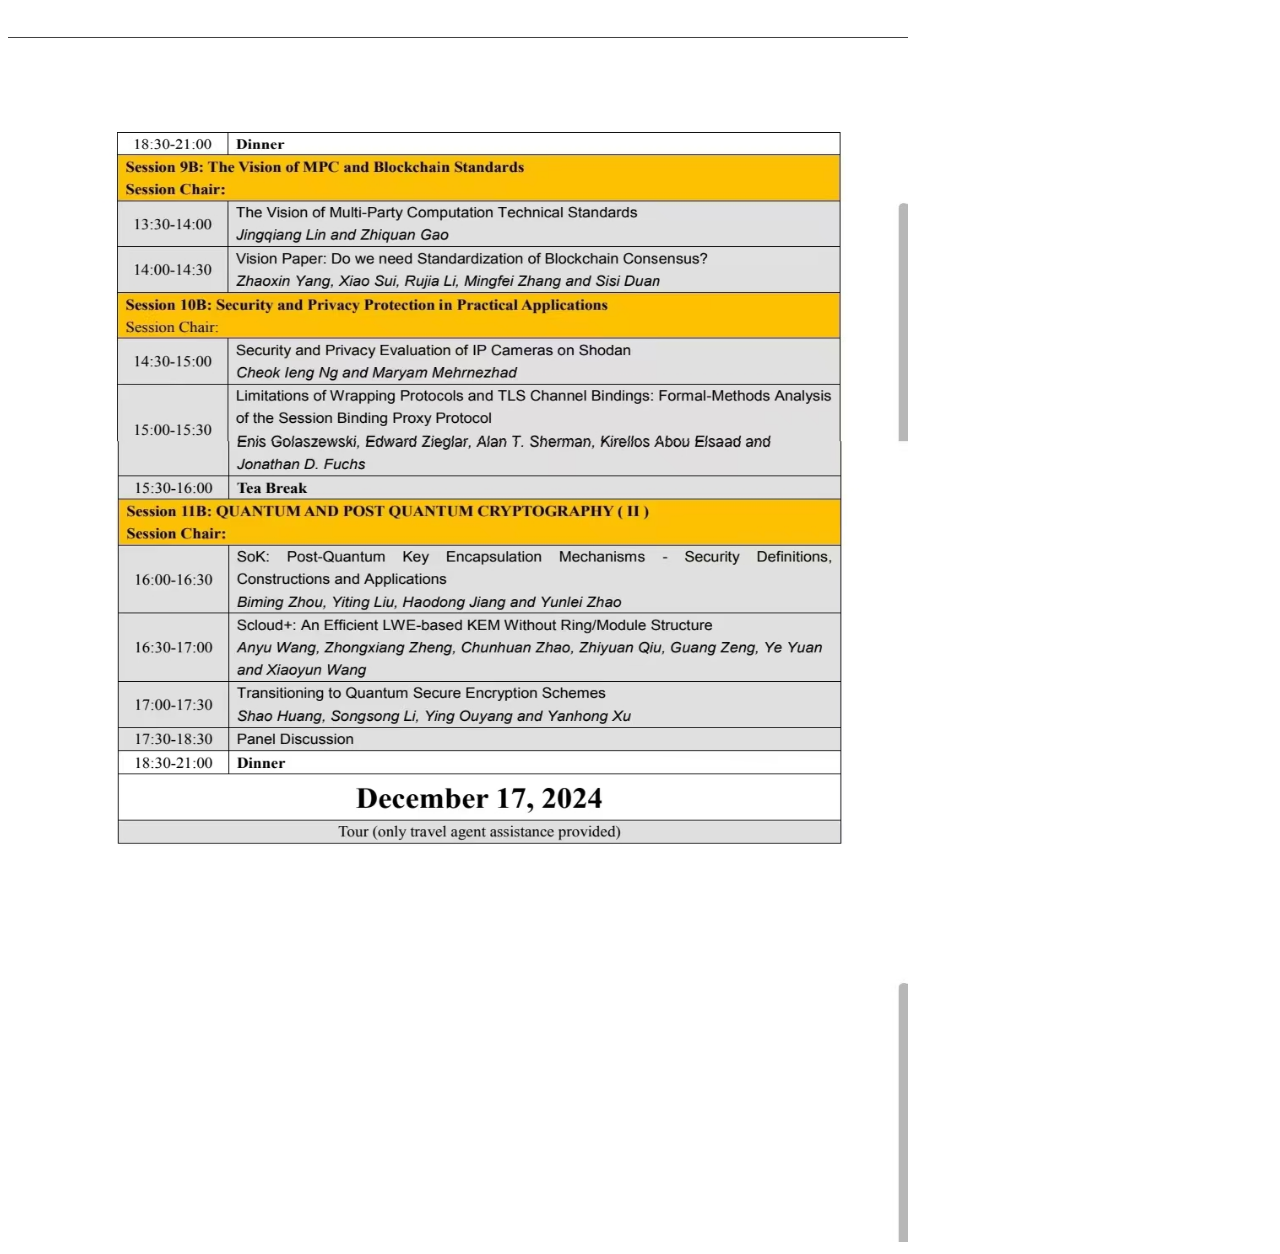
<file: programme.html>
<!DOCTYPE html>
<html>
	<head>
		<meta charset="utf-8">
		<title></title>
		<style>
			table{
				align-items: flex-start;
				vertical-align: super;
				width: 100%;
			}
			td{
				vertical-align: super;
				
			}
			td{
				padding-bottom: 10px;
			}
			.firstTd{
				width: 15%;
			}
			.secTd{
				width: auto;
			}
			.endTable{
				margin-bottom: 30px;
			}
			.infoTop{
				margin-top: 50px;
			}
		</style>
	</head>
	<body  >
		<div class="info info-botton">
			A pdf version of the program is avaiable at
			<a href="download/2024Inscrypt&SSR program.pdf" target="_blank" style="color: rgb(85, 0, 255);"><strong>program.pdf</strong></a>.
		</div>

		<div>
 			<img src="images1/program1.jpg" width="900px" height="1200px">
			<img src="images1/program2.jpg" width="900px" height="1200px">
			<img src="images1/program3.jpg" width="900px" height="1200px">
			<img src="images1/program4.jpg" width="900px" height="1200px">
 			<img src="images1/program5.jpg" width="900px" height="1200px">
		</div>	
		
	</body>
</html>
</file>
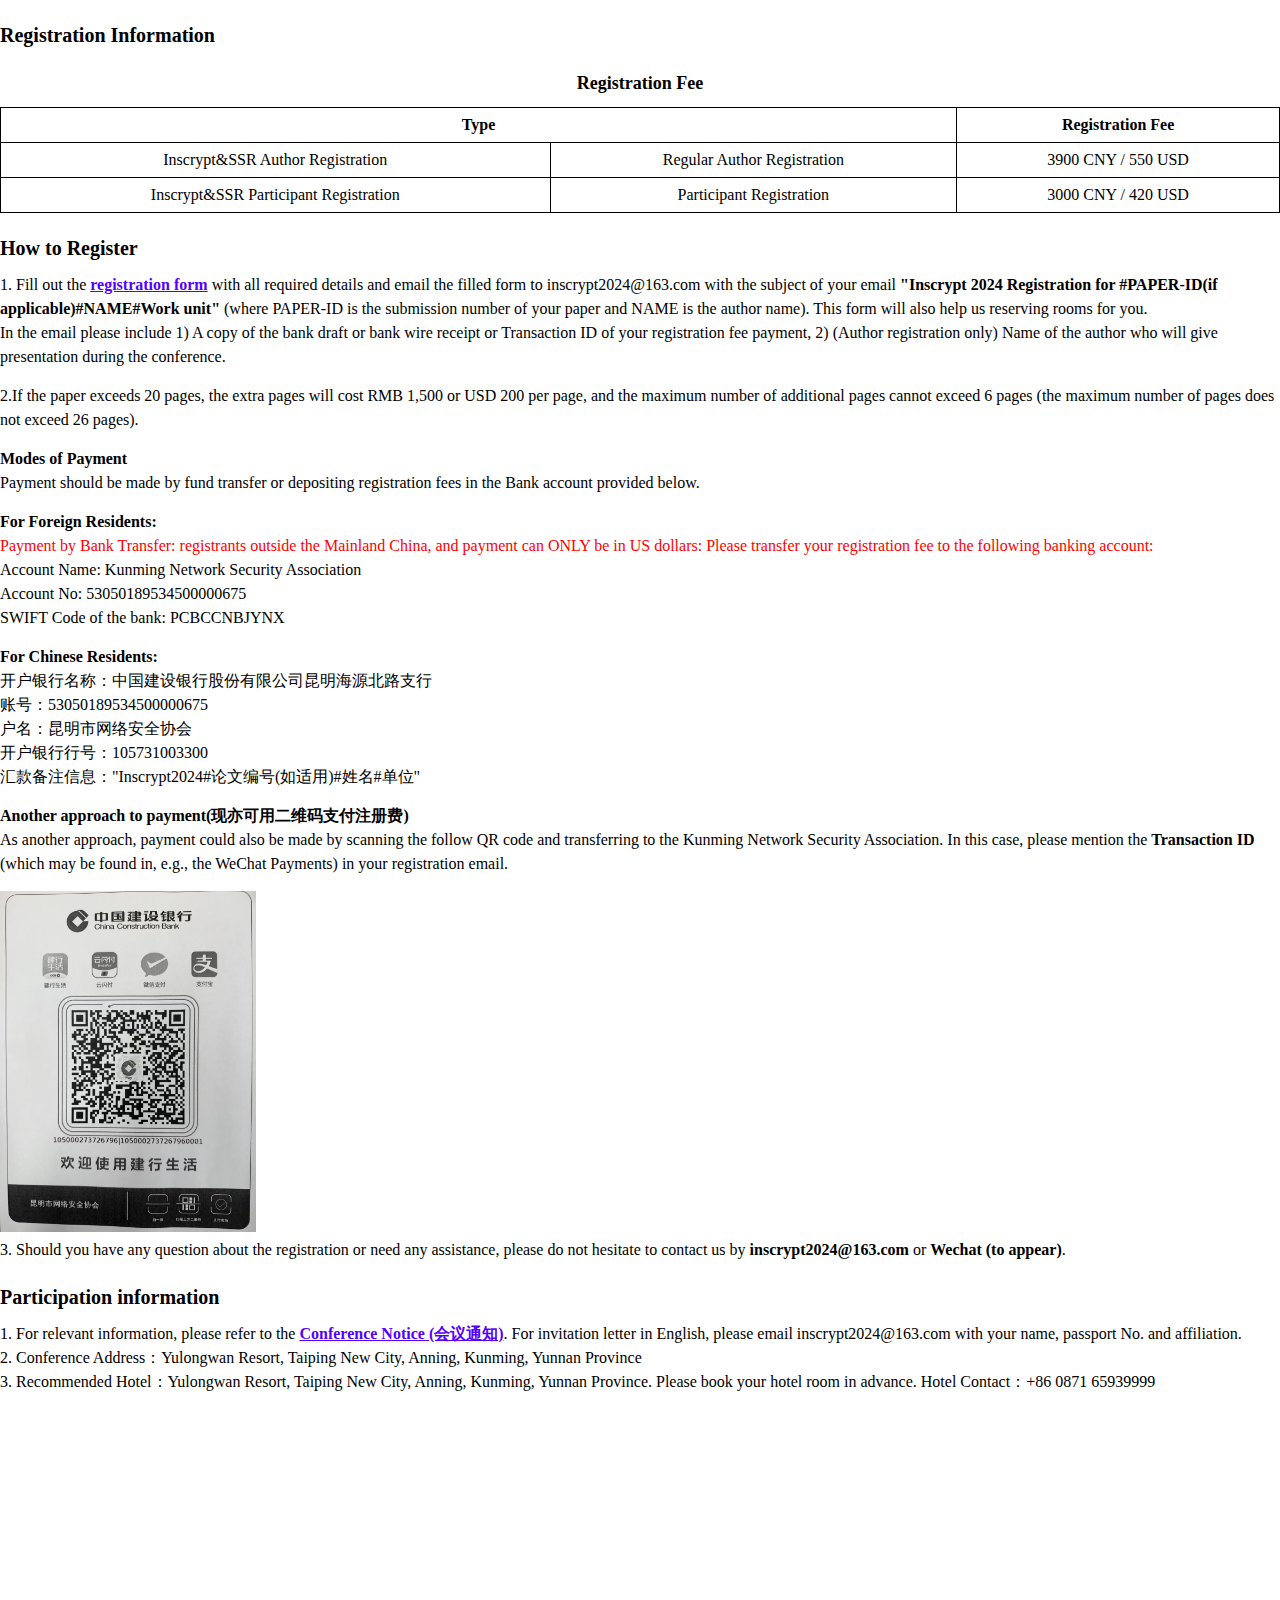
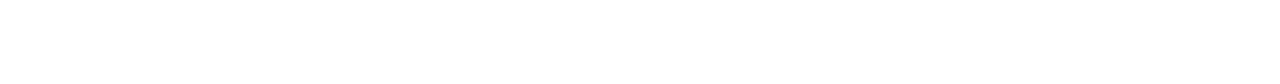
<file: registration.html>
<!DOCTYPE html>
<html>
 	<head>
		<meta charset="utf-8">
		<meta charset="utf-8">
   <!-- <meta name="keywords" content="高德地图,DIY地图,高德地图生成器">
   <meta name="description" content="高德地图，DIY地图，自己制作地图，生成自己的高德地图">
   <title>高德地图 - DIY我的地图</title> -->
   <style>
     body { margin: 0; font: 13px/1.5 "Microsoft YaHei", "Helvetica Neue", "Sans-Serif"; min-height: 960px; min-width: 600px; }
     .my-map { margin: 0 auto; width: 500px; height: 260px; } .my-map .icon { background: url(//a.amap.com/lbs-dev-yuntu/static/web/image/tools/creater/marker.png) no-repeat; } .my-map .icon-cir { height: 31px; width: 28px; } .my-map .icon-cir-red { background-position: -11px -5px; }
     .amap-container{height: 100%;}
     .myinfowindow{width: 240px;min-height: 50px;}
     .myinfowindow h5{ height: 20px; line-height: 20px; overflow: hidden; font-size: 14px; font-weight: bold; width: 220px; text-overflow: ellipsis; word-break: break-all; white-space: nowrap; }
     .myinfowindow div{ margin-top: 10px; min-height: 40px; line-height: 20px; font-size: 13px; color: #6f6f6f; }
   </style>
		<title>Registration Paper</title>
		<style>
			
			.infoTitle{
				font-weight: bold;
				margin-top: 20px;
				margin-bottom: 10px;
				font-size: 20px;
			}
			
			.tableTitle{
				font-weight: bold;
				margin-top: 20px;
				margin-bottom: 10px;
				font-size: 18px;
			}
			.infoTop{
				margin-top: 50px;
			}
			.info{
				font-size: 16px;
			}
			div{
				font-size: 16px;
				-webkit-text-size-adjust: none;
			}
			table {
				width: 100%;
				text-align: center;
				border-collapse: collapse
			}
			
			table,  td {
				border: 1px solid black;
			}
			
			.info-botton{
				margin-bottom: 15px;
			}
			.textCenter{
				text-align: center;
			}
			body{
				margin-bottom: 30px;
			}
			img {
				max-width: 20%;
				height: auto;
			}
		</style>
	</head>
	<body  >
	
		<div class="infoTitle">Registration Information</div>
		<div class="info">
					
		</div>
		<div class="tableTitle textCenter">
			Registration Fee
		</div>
        <div class="info">
            <table border="1" cellpadding="5" cellspacing="0" style="border-collapse: collapse; text-align: center;">
                <thead>
                    <tr>
                        <th colspan="2">Type</th>
                        <th>Registration Fee</th>
                    </tr>
                </thead>
                <tbody>
                    <tr>
                        <td rowspan="1">Inscrypt&SSR Author Registration</td>
                        <td>Regular Author Registration</td>
                        <td>3900 CNY / 550 USD</td>
                    </tr>
                    <tr>
                        <td rowspan="1">Inscrypt&SSR Participant Registration</td>
                        <td>Participant Registration</td>
                        <td>3000 CNY / 420 USD</td>
                    </tr>
                </tbody>
            </table>
        </div>
        
        
		<div class="infoTitle">
			How to Register
		</div>
		
		<div class="info info-botton">
			1. Fill out the 
			<a href="download/Inscrypt2024-receipt.xlsx" target="_blank" style="color: rgb(85, 0, 255);"><strong>registration form</strong></a>
			  with
			  all required details and email the filled form to inscrypt2024@163.com
			  with the subject of your email 
			  <strong>"Inscrypt 2024 Registration for #PAPER-ID(if applicable)#NAME#Work unit"</strong>
			  (where PAPER-ID is the submission number of your paper and NAME is the author name). This form will also help us reserving rooms for you.<br />
			  
			  
			  In the email please include 
			  1) A copy of the bank draft or bank wire receipt or Transaction ID of your registration fee payment, 
			  2) (Author registration only) Name of the author who will give presentation during the conference.<br />
		</div>
		<div class="info info-botton">
			2.If the paper exceeds 20 pages, the extra pages will cost RMB 1,500 or USD 200 per page, and the maximum number of additional pages cannot exceed 6 pages (the maximum number of pages does not exceed 26 pages).
		</div>
		<div class="info info-botton">
			<strong>Modes of Payment</strong> <br />
			Payment should be made by fund transfer or depositing registration fees in the Bank account provided below.
		
		</div>
		<div class="info info-botton">	
			<strong>For Foreign Residents:</strong><br />
			<span style='color:red'>Payment by Bank Transfer: registrants outside the Mainland China, and payment can ONLY be in US dollars: Please transfer your registration fee to the following banking account:</span><br />
			Account Name: Kunming Network Security Association <br />
			Account No: 53050189534500000675 <br />
			SWIFT Code of the bank: PCBCCNBJYNX <br />
		</div>
		<div class="info info-botton">
			<strong>For Chinese Residents:</strong><br />
			开户银行名称：中国建设银行股份有限公司昆明海源北路支行<br />
			账号：53050189534500000675<br />
			户名：昆明市网络安全协会<br />
			开户银行行号：105731003300<br />
			汇款备注信息："Inscrypt2024#论文编号(如适用)#姓名#单位"
		</div>
		<div class="info info-botton">
			<strong>Another approach to payment(现亦可用二维码支付注册费)</strong><br />
			As another approach, payment could also be made by scanning the follow QR code and transferring to the Kunming Network Security Association. In this case, please mention the <strong>Transaction ID</strong> (which may be found in, e.g., the WeChat Payments) in your registration email.
		</div>
		<img src="images2024/QR code.jpg">

		<div class="info">
			3. Should you have any question about the registration or need any assistance,
			 please do not hesitate to contact us by <strong>inscrypt2024@163.com</strong> or <strong>Wechat (to appear)</strong>.</br>
 			<!--  <img src="images1/wechat4.jpg" alt="">    -->
		</div>
		<div class="infoTitle">Participation information</div>
		<div class="info">
			1. For relevant information, please refer to the  <a href="download/Notice_new.pdf" target="_blank" style="color: rgb(85, 0, 255);"><strong>Conference Notice (会议通知)</strong></a>. For invitation letter in English, please email inscrypt2024@163.com with your name, passport No. and affiliation. </br>
			2. Conference Address：Yulongwan Resort, Taiping New City, Anning, Kunming, Yunnan Province </br>
			3. Recommended Hotel：Yulongwan Resort, Taiping New City, Anning, Kunming, Yunnan Province.   Please book your hotel room in advance. Hotel Contact：+86 0871 65939999	
		</div>
		<div id="wrap" class="my-map">
     <div id="mapContainer"></div>
   </div>
	</body>
</html>
 <!-- <script src="//webapi.amap.com/maps?v=1.3&key=4017705ec6135f0fc2cd5349d24e5f45"></script> 
<script>
   !function(){
     var infoWindow, map, level = 16,
       center = {lng: 120.34807, lat: 30.305444},
       features = [{"icon":"cir","color":"red","name":"盛泰开元名都大酒店","desc":"Shengtai Kaiyuan Mingdu Hotel","lnglat":{"Q":30.305258745540847,"R":120.348059271723,"lng":120.348059,"lat":30.305259},"offset":{"x":-9,"y":-31},"type":"Marker"}];
 
     function loadFeatures(){
       for(var feature, data, i = 0, len = features.length, j, jl, path; i < len; i++){
         data = features[i];
         switch(data.type){
           case "Marker":
             feature = new AMap.Marker({ map: map, position: new AMap.LngLat(data.lnglat.lng, data.lnglat.lat),
               zIndex: 3, extData: data, offset: new AMap.Pixel(data.offset.x, data.offset.y), title: data.name,
               content: '<div class="icon icon-' + data.icon + ' icon-'+ data.icon +'-' + data.color +'"></div>' });
             break;
           case "Polyline":
            for(j = 0, jl = data.path.length, path = []; j < jl; j++){
							path.push(new AMap.LngLat(data.path[j].lng, data.path[j].lat));
						}
             feature = new AMap.Polyline({ map: map, path: path, extData: data, zIndex: 2,
               strokeWeight: data.strokeWeight, strokeColor: data.strokeColor, strokeOpacity: data.strokeOpacity });
             break;
           case "Polygon":
             for(j = 0, jl = data.path.length, path = []; j < jl; j++){
               path.push(new AMap.LngLat(data.path[j].lng, data.path[j].lat));
             }
             feature = new AMap.Polygon({ map: map, path: path, extData: data, zIndex: 1,
               strokeWeight: data.strokeWeight, strokeColor: data.strokeColor, strokeOpacity: data.strokeOpacity,
               fillColor: data.fillColor, fillOpacity: data.fillOpacity });
             break;
           default: feature = null;
         }
         if(feature){ AMap.event.addListener(feature, "click", mapFeatureClick); }
       }
     }
 
     function mapFeatureClick(e){
       if(!infoWindow){ infoWindow = new AMap.InfoWindow({autoMove: true,isCustom: false}); }
       var extData = e.target.getExtData();
       infoWindow.setContent("<div class='myinfowindow'><h5>" + extData.name + "</h5><div>" + extData.desc + "</div></div>");
       infoWindow.open(map, e.lnglat);
     }
 
     map = new AMap.Map("mapContainer", {center: new AMap.LngLat(center.lng, center.lat), level: level, keyboardEnable:true, dragEnable:true, scrollWheel:true, doubleClickZoom:true});
     
     loadFeatures();
 
     map.on('complete', function(){
       map.plugin(["AMap.ToolBar", "AMap.OverView", "AMap.Scale"], function(){
         map.addControl(new AMap.ToolBar({ruler: true, direction: true, locate: false})); map.addControl(new AMap.OverView({isOpen: true})); map.addControl(new AMap.Scale);
       });	
     })
     
 	}();
   </script> -->
</file>
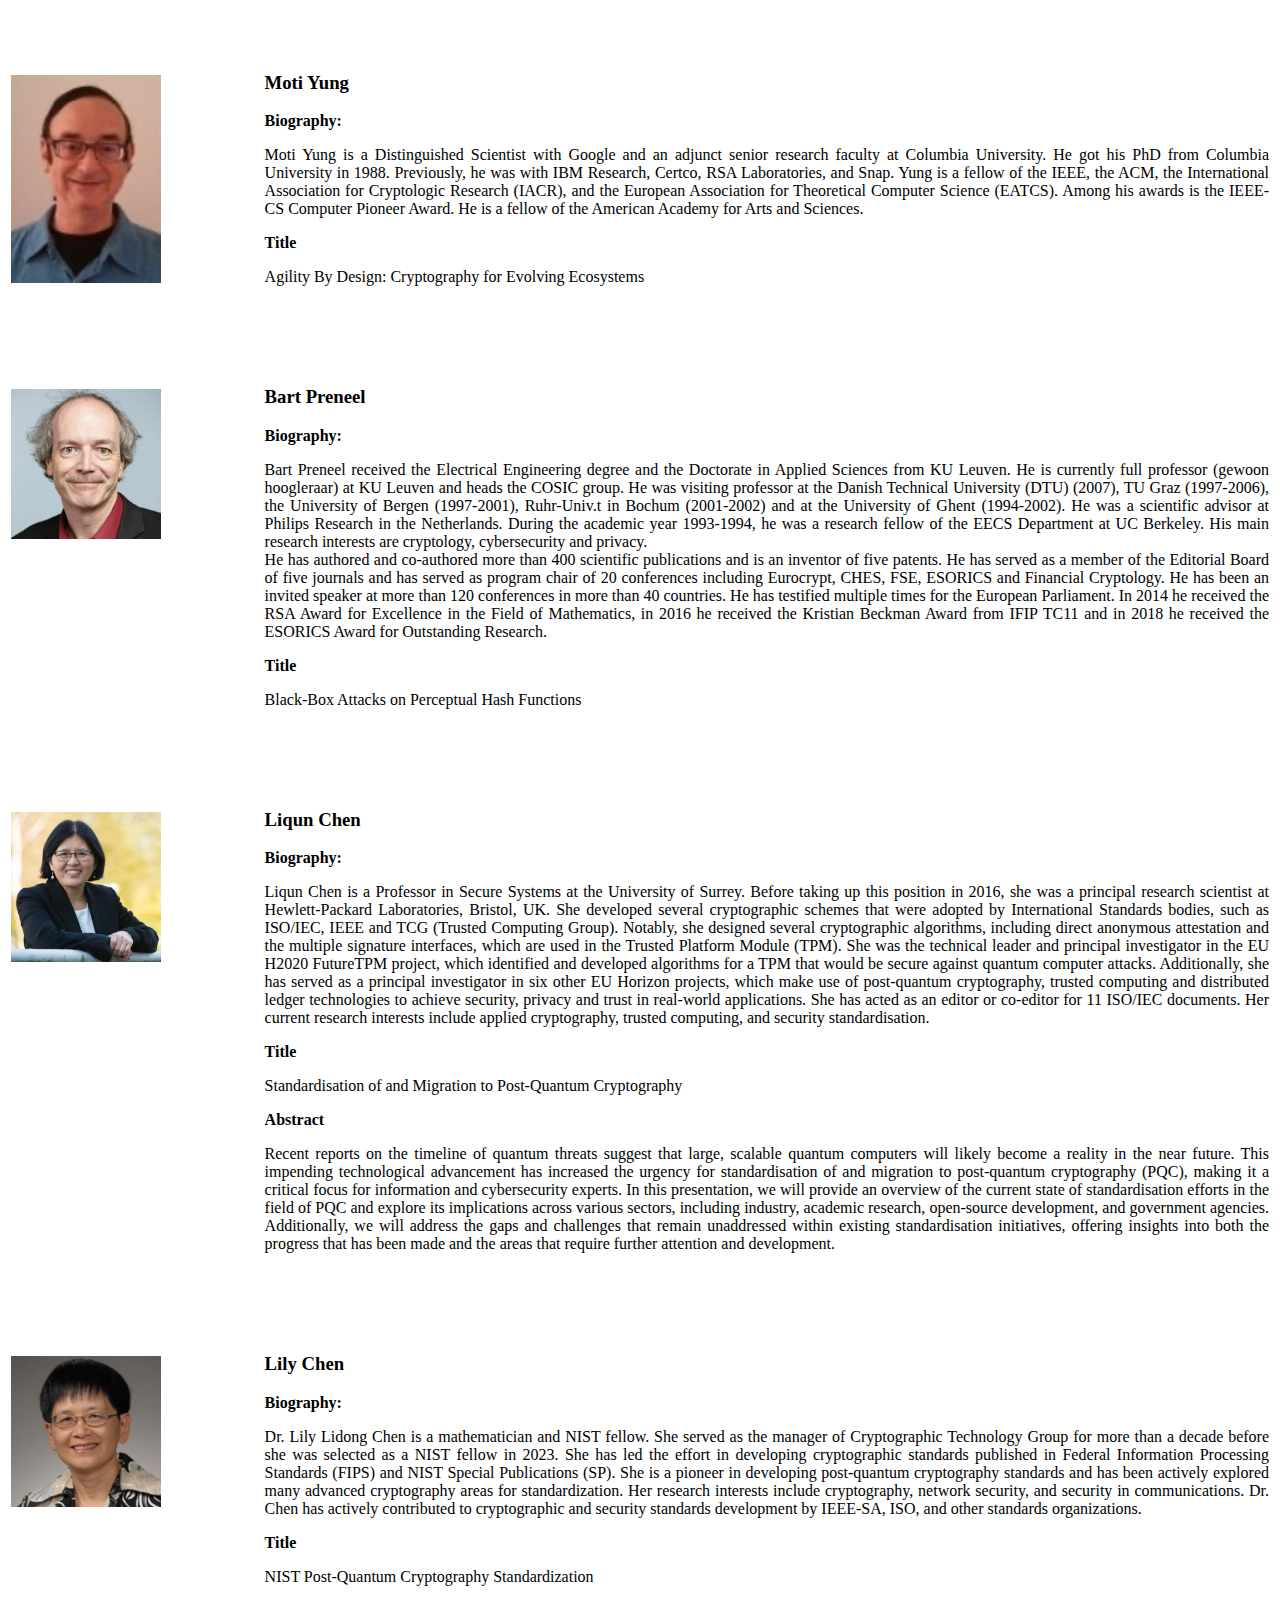
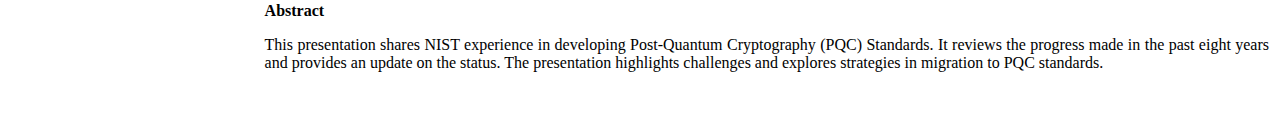
<file: speakers.html>
<!DOCTYPE html>
<html>
	<head>
		<meta charset="utf-8">
		<title></title>
		<style >
			table{
				align-items: flex-start;
				vertical-align: super;
				width: 100%;
				margin-top: 50px;
				margin-bottom: 30px;
			}
			td{
				vertical-align: super;
			}
			td{
				padding-bottom: 10px;
			}
			.firstTd{
				width: 20%;
			}
			.secTd{
				width: auto;
			}
			.endTable{
				margin-bottom: 30px;
			}
			.imgCss{
				/* align-items: center; */
				min-width: 150px;
				max-width: 250px;
				width: 60%;
				vertical-align: text-top;
			}
			p{
				text-align: justify;
				text-justify: inter-ideograph;
				-webkit-text-size-adjust: none;
			}
		</style>
	</head>
	<body  >
		<table>
		<tr>
				<td class="firstTd">
					<img src="images1/speaker1.jpg" class="imgCss"/>
				</td>
				<td>
					<h3>Moti Yung</h3>
					<strong>Biography:</strong>
					<p>Moti Yung is a Distinguished Scientist with Google and an adjunct  senior research faculty at Columbia University. He got his PhD from Columbia University in 1988. Previously, he was with IBM Research, Certco, RSA Laboratories, and Snap.  Yung is a fellow of the IEEE, the ACM, the International Association for Cryptologic Research (IACR), and the European Association for Theoretical Computer Science (EATCS). Among his awards is the IEEE-CS Computer Pioneer Award. He is a fellow of the American Academy for Arts and Sciences. </P>
					<strong>Title</strong>
				                <p>Agility By Design: Cryptography for Evolving Ecosystems</p>
					<!--  <strong>Abstract</strong>
					<p>The notion of Anamorphic Cryptography has been developed to demonstrate that in existing and well established designs of cryptographic schemes, there is a way for users to exchange secret messages, even when an an authority demands to get/ share the private keys of the receiver and dictates messages to the sender. Namely, even under configurations where the use of Cryptography is strongly controlled by some authority (your enterprise, or agnecy, or even some criminal organization, etc.), there is a way to exploit the system for sending messages secure from the authority by the sender and receiver. This has been demonstrated under a few models and various cryptosystems. The basic notion teaches us that limiting crypto and asking to get the key does not prevent the use of cryptosystems to get secret message that are private and not shared with the authority.</p>
					-->
				</td>
			</tr>
			
		
		</table>
		<table>
		<tr>
				<td class="firstTd">
					<img src="images1/bart.jfif" class="imgCss"/>
				</td>
				<td>
					<h3>Bart Preneel</h3>
					<strong>Biography:</strong>
					<p>Bart Preneel received the Electrical Engineering degree and the Doctorate in Applied Sciences from KU Leuven. He is currently full professor (gewoon hoogleraar) at KU Leuven and heads the COSIC group. He was visiting professor at the Danish Technical University (DTU) (2007), TU Graz (1997-2006), the University of Bergen (1997-2001), Ruhr-Univ.t in Bochum (2001-2002) and at the University of Ghent (1994-2002). He was a scientific advisor at Philips Research in the Netherlands. During the academic year 1993-1994, he was a research fellow of the EECS Department at UC Berkeley. His main research interests are cryptology, cybersecurity and privacy.   <br />

He has authored and co-authored more than 400 scientific publications and is an inventor of five patents. He has served as a member of the Editorial Board of five journals and has served as program chair of 20 conferences including Eurocrypt, CHES, FSE, ESORICS and Financial Cryptology. He has been an invited speaker at more than 120 conferences in more than 40 countries. He has testified multiple times for the European Parliament. In 2014 he received the RSA Award for Excellence in the Field of Mathematics, in 2016 he received the Kristian Beckman Award from IFIP TC11 and in 2018 he received the ESORICS Award for Outstanding Research. </p>
					<strong>Title</strong>
				                <p>Black-Box Attacks on Perceptual Hash Functions</p>
					<!--  <strong>Abstract</strong>
					<p>Public key cryptosystems (PKC) are the security foundation of modern communication systems, in particular, the Internet. However, Shor's algorithm shows that the existing PKC like Diffie-Hellmann key exchange, RSA and ECC can be broken by a quantum computer. To prepare for the coming age of quantum computing, we need to build new public key cryptosystems that could resist quantum computer attacks. In this lecture, we will give an introduction to post-quantum cryptography and its recent developments, in particular, the NIST standardization process and its impact. Then we will present a practical and provably secure key exchange protocol based on the learning with errors problems, which is conceptually simple and has strong provable security properties. This new construction was established in 2011-2012. We will explain that all the existing LWE-based key exchanges are variants of this fundamental design.</p>
					-->
				</td>
			</tr>
			
		
		</table>
		<table>
		<tr>
				<td class="firstTd">
					<img src="images1/LiqunChen.webp" class="imgCss"/>
				</td>
				<td>
					<h3>Liqun Chen</h3>
					<strong>Biography:</strong>
					<p>Liqun Chen is a Professor in Secure Systems at the University of Surrey. Before taking up this position in 2016, she was a principal research scientist at Hewlett-Packard Laboratories, Bristol, UK. She developed several cryptographic schemes that were adopted by International Standards bodies, such as ISO/IEC, IEEE and TCG (Trusted Computing Group). Notably, she designed several cryptographic algorithms, including direct anonymous attestation and the multiple signature interfaces, which are used in the Trusted Platform Module (TPM). She was the technical leader and principal investigator in the EU H2020 FutureTPM project, which identified and developed algorithms for a TPM that would be secure against quantum computer attacks. Additionally, she has served as a principal investigator in six other EU Horizon projects, which make use of post-quantum cryptography, trusted computing and distributed ledger technologies to achieve security, privacy and trust in real-world applications. She has acted as an editor or co-editor for 11 ISO/IEC documents. Her current research interests include applied cryptography, trusted computing, and security standardisation.</p>
					<strong>Title</strong>
				                <p>Standardisation of and Migration to Post-Quantum Cryptography</p>
					<strong>Abstract</strong>
					<p>Recent reports on the timeline of quantum threats suggest that large, scalable quantum computers will likely become a reality in the near future. This impending technological advancement has increased the urgency for standardisation of and migration to post-quantum cryptography (PQC), making it a critical focus for information and cybersecurity experts. In this presentation, we will provide an overview of the current state of standardisation efforts in the field of PQC and explore its implications across various sectors, including industry, academic research, open-source development, and government agencies. Additionally, we will address the gaps and challenges that remain unaddressed within existing standardisation initiatives, offering insights into both the progress that has been made and the areas that require further attention and development.</p>
				</td>
			</tr>
			
		
		</table>
		<table>
		<tr>
				<td class="firstTd">
					<img src="images1/LilyChen.png" class="imgCss"/>
				</td>
				<td>
					<h3>Lily Chen</h3>
					<strong>Biography:</strong>
					<p>Dr. Lily Lidong Chen is a mathematician and NIST fellow. She served as the manager of Cryptographic Technology Group for more than a decade before she was selected as a NIST fellow in 2023. She has led the effort in developing cryptographic standards published in Federal Information Processing Standards (FIPS) and NIST Special Publications (SP). She is a pioneer in developing post-quantum cryptography standards and has been actively explored many advanced cryptography areas for standardization. Her research interests include cryptography, network security, and security in communications. Dr. Chen has actively contributed to cryptographic and security standards development by IEEE-SA, ISO, and other standards organizations.  </p>
					<strong>Title</strong>
				                <p>NIST Post-Quantum Cryptography Standardization</p>
					<strong>Abstract</strong>
					<p>This presentation shares NIST experience in developing Post-Quantum Cryptography (PQC) Standards. It reviews the progress made in the past eight years and provides an update on the status. The presentation highlights challenges and explores strategies in migration to PQC standards.</p>
				</td>
			</tr>
			
		
		</table>
	</body>
</html>
</file>
